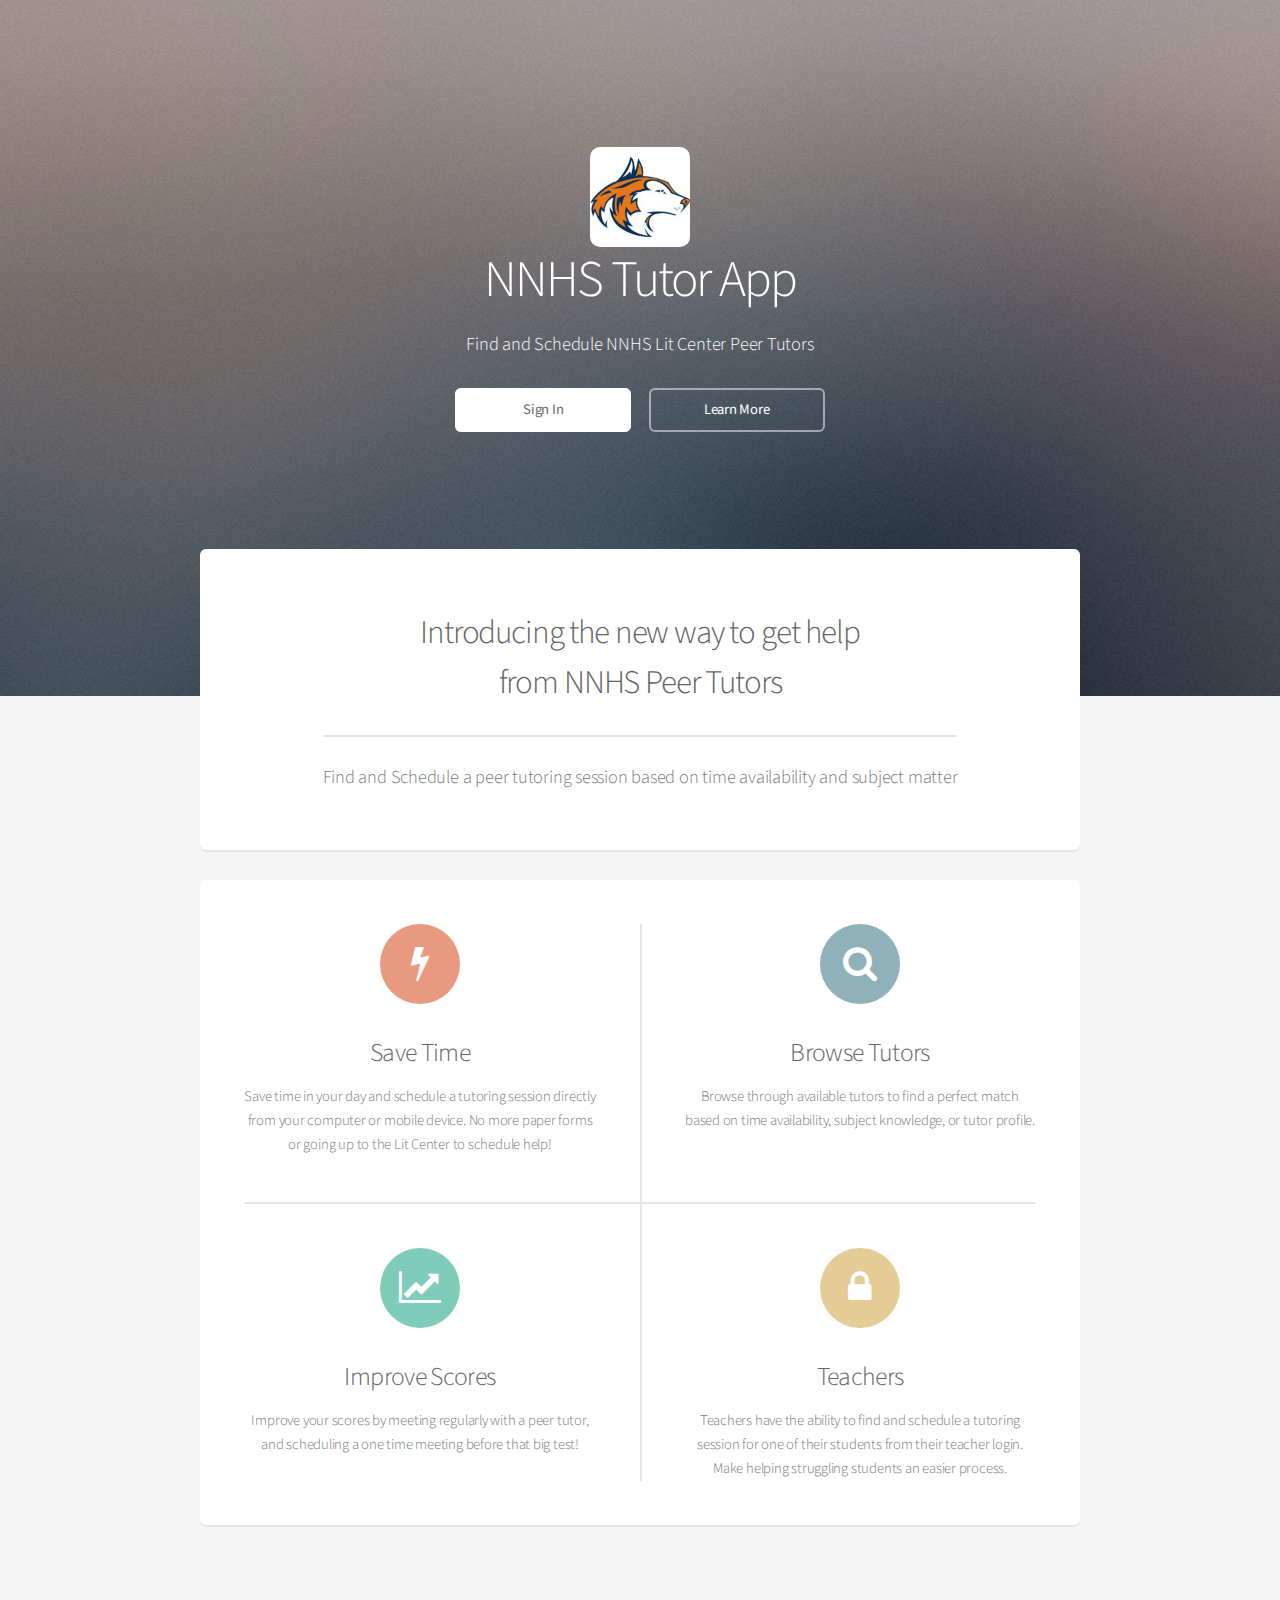
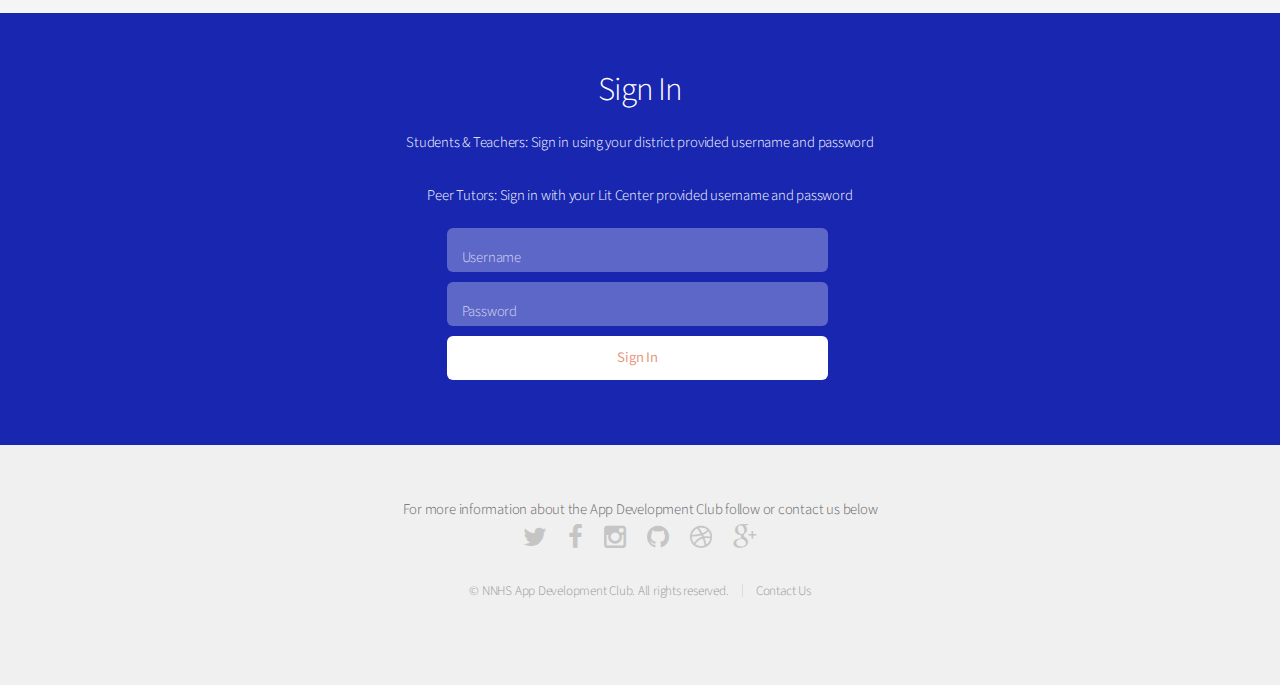
<file: App/index.html>
<!DOCTYPE HTML>
<html>
    <head>
    <title>NNHS Peer Tutor App</title>
    <meta http-equiv="content-type" content="text/html; charset=utf-8" />
    <meta name="NNHS Peer Tutor App for scheduling and maintaining Lit Center Peer Tutor appointments" content="" />
    <meta name="NNHS Peer Tutor Schedule Lit Center Help" content="" />
    <!--[if lte IE 8]><script src="css/ie/html5shiv.js"></script><![endif]-->
        <script src="js/jquery.min.js"></script>
        <script src="js/jquery.dropotron.min.js"></script>
        <script src="js/jquery.scrollgress.min.js"></script>
        <script src="js/skel.min.js"></script>
        <script src="js/skel-layers.min.js"></script>
        <script src="js/init.js"></script>
        <noscript>
            <link rel="stylesheet" href="css/skel.css" />
            <link rel="stylesheet" href="css/style.css" />
            <link rel="stylesheet" href="css/style-wide.css" />
        </noscript>
        <!--[if lte IE 8]><link rel="stylesheet" href="css/ie/v8.css" /><![endif]-->
    </head>
    <body class="landing">
        <!-- Header -->
        <!-- Generic Nav for possible future use
            <header id="header" class="alt">
                <h1><a href="index.html">NNHS Tutoring App</a> Created by App Development Club</h1>
                <nav id="nav">
                    <ul>
                        <li><a href="index.html">Home</a></li>
                        <li>
                            <a href="" class="icon fa-angle-down">Layouts</a>
                            <ul>
                                <li><a href="generic.html">Generic</a></li>
                                <li><a href="contact.html">Contact</a></li>
                                <li><a href="elements.html">Elements</a></li>
                                <li>
                                    <a href="">Submenu</a>
                                    <ul>
                                        <li><a href="#">Option One</a></li>
                                        <li><a href="#">Option Two</a></li>
                                        <li><a href="#">Option Three</a></li>
                                        <li><a href="#">Option Four</a></li>
                                    </ul>
                                </li>
                            </ul>
                        </li>
                        <li><a href="#" class="button">Sign Up</a></li>
                    </ul>
                </nav>

            </header>
            -->
        <!-- Banner -->
            <section id="banner">
                <img src="images/logo.jpg" style="width:100px ; border-radius:10px">
                <h2>NNHS Tutor App</h2>
                <p>Find and Schedule NNHS Lit Center Peer Tutors</p>
                <ul class="actions">
                    <li><a href="#cta" class="button special">Sign In</a></li>
                    <li><a href="#main" class="button">Learn More</a></li>
                </ul>
            </section>

        <!-- Main -->
            <section id="main" class="container">

                <section class="box special">
                    <header class="major">
                        <h2>Introducing the new way to get help
                        <br />
                        from NNHS Peer Tutors</h2>
                        <p>Find and Schedule a peer tutoring session based on time availability and subject matter</p>
                    </header>
                    <!-- Possible image placement for breakup of content
                    <span class="image featured"><img src="images/pic01.jpg" alt="" /></span>
                    -->
                </section>

                <section class="box special features">
                    <div class="features-row">
                        <section>
                            <span class="icon major fa-bolt accent2"></span>
                            <h3>Save Time</h3>
                            <p>Save time in your day and schedule a tutoring session directly from your computer or mobile device. No more paper forms or going up to the Lit Center to schedule help!</p>
                        </section>
                        <section>
                            <span class="icon major fa-search accent4"></span>
                            <h3>Browse Tutors</h3>
                            <p>Browse through available tutors to find a perfect match based on time availability, subject knowledge, or tutor profile. </p>

                        </section>
                    </div>
                    <div class="features-row">
                        <section>
                            <span class="icon major fa-line-chart accent3"></span>
                            <h3>Improve Scores</h3>
                            <p>Improve your scores by meeting regularly with a peer tutor, and scheduling a one time meeting before that big test!</p>
                        </section>
                        <section>
                            <span class="icon major fa-lock accent5"></span>
                            <h3>Teachers</h3>
                            <p>Teachers have the ability to find and schedule a tutoring session for one of their students from their teacher login. Make helping struggling students an easier process.</p>
                        </section>
                    </div>
                </section>


            </section>

        <!-- CTA -->
            <section id="cta">

                <h2>Sign In</h2>
                <p>Students & Teachers: Sign in using your district provided username and password</p>
                <p>Peer Tutors: Sign in with your Lit Center provided username and password</p>

                <form id="Signin">
                    <div class="row uniform 50%">

                            <input type="text" name="username" id="username" placeholder="Username" value="" style="margin:5px"/>

                            <input type="password" name="password" id="password" placeholder="Password" value="" style="margin:5px" />

                            <input type="submit" value="Sign In" id="submit" class="fit" style="margin:5px ; padding:0px"/>

                    </div>
                </form>

            </section>

        <!-- Footer -->
            <footer id="footer">
                <h1>For more information about the App Development Club follow or contact us below</h1>
                <ul class="icons">
                    <li><a href="#" class="icon fa-twitter"><span class="label">Twitter</span></a></li>
                    <li><a href="#" class="icon fa-facebook"><span class="label">Facebook</span></a></li>
                    <li><a href="#" class="icon fa-instagram"><span class="label">Instagram</span></a></li>
                    <li><a href="#" class="icon fa-github"><span class="label">Github</span></a></li>
                    <li><a href="#" class="icon fa-dribbble"><span class="label">Dribbble</span></a></li>
                    <li><a href="#" class="icon fa-google-plus"><span class="label">Google+</span></a></li>
                </ul>
                <ul class="copyright">
                    <li>&copy; NNHS App Development Club. All rights reserved.</li><li>Contact Us</li>
                </ul>
            </footer>

    </body>
</html>
</file>
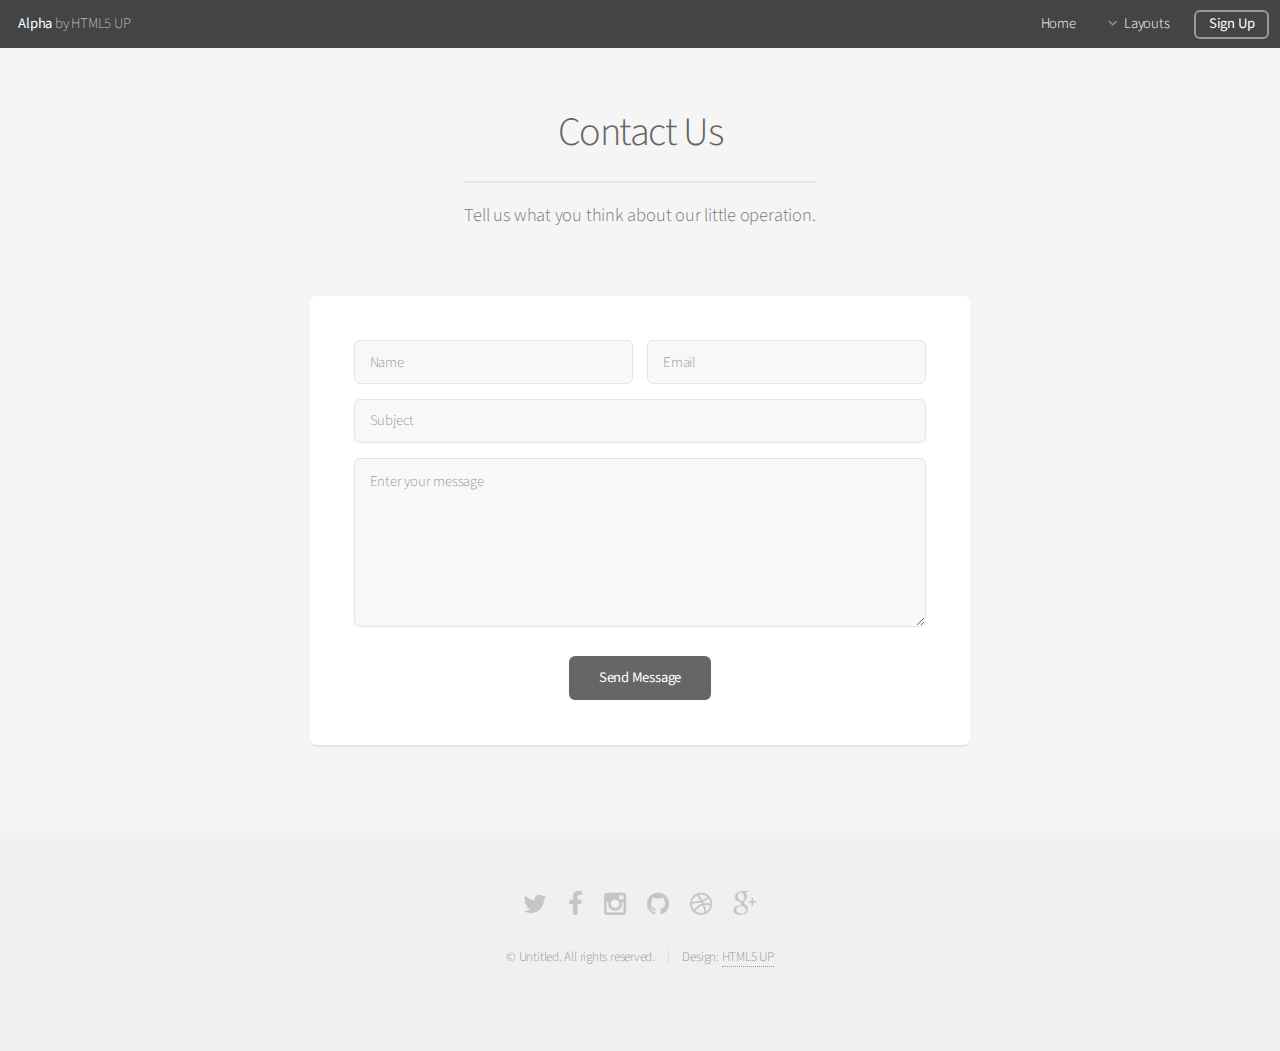
<file: App/contact.html>
<!DOCTYPE HTML>
<!--
	Alpha by HTML5 UP
	html5up.net | @n33co
	Free for personal and commercial use under the CCA 3.0 license (html5up.net/license)
-->
<html>
	<head>
		<title>Contact - Alpha by HTML5 UP</title>
		<meta http-equiv="content-type" content="text/html; charset=utf-8" />
		<meta name="description" content="" />
		<meta name="keywords" content="" />
		<!--[if lte IE 8]><script src="css/ie/html5shiv.js"></script><![endif]-->
		<script src="js/jquery.min.js"></script>
		<script src="js/jquery.dropotron.min.js"></script>
		<script src="js/jquery.scrollgress.min.js"></script>
		<script src="js/skel.min.js"></script>
		<script src="js/skel-layers.min.js"></script>
		<script src="js/init.js"></script>
		<noscript>
			<link rel="stylesheet" href="css/skel.css" />
			<link rel="stylesheet" href="css/style.css" />
			<link rel="stylesheet" href="css/style-wide.css" />
		</noscript>
		<!--[if lte IE 8]><link rel="stylesheet" href="css/ie/v8.css" /><![endif]-->
	</head>
	<body>

		<!-- Header -->
			<header id="header" class="skel-layers-fixed">
				<h1><a href="index.html">Alpha</a> by HTML5 UP</h1>
				<nav id="nav">
					<ul>
						<li><a href="index.html">Home</a></li>
						<li>
							<a href="" class="icon fa-angle-down">Layouts</a>
							<ul>
								<li><a href="generic.html">Generic</a></li>
								<li><a href="contact.html">Contact</a></li>
								<li><a href="elements.html">Elements</a></li>
								<li>
									<a href="">Submenu</a>
									<ul>
										<li><a href="#">Option One</a></li>
										<li><a href="#">Option Two</a></li>
										<li><a href="#">Option Three</a></li>
										<li><a href="#">Option Four</a></li>
									</ul>
								</li>
							</ul>
						</li>
						<li><a href="#" class="button">Sign Up</a></li>
					</ul>
				</nav>
			</header>

		<!-- Main -->
			<section id="main" class="container 75%">
				<header>
					<h2>Contact Us</h2>
					<p>Tell us what you think about our little operation.</p>
				</header>
				<div class="box">
					<form method="post" action="#">
						<div class="row uniform 50%">
							<div class="6u 12u(3)">
								<input type="text" name="name" id="name" value="" placeholder="Name" />
							</div>
							<div class="6u 12u(3)">
								<input type="email" name="email" id="email" value="" placeholder="Email" />
							</div>
						</div>
						<div class="row uniform 50%">
							<div class="12u">
								<input type="text" name="subject" id="subject" value="" placeholder="Subject" />
							</div>
						</div>
						<div class="row uniform 50%">
							<div class="12u">
								<textarea name="message" id="message" placeholder="Enter your message" rows="6"></textarea>
							</div>
						</div>
						<div class="row uniform">
							<div class="12u">
								<ul class="actions align-center">
									<li><input type="submit" value="Send Message" /></li>
								</ul>
							</div>
						</div>
					</form>
				</div>
			</section>
			
		<!-- Footer -->
			<footer id="footer">
				<ul class="icons">
					<li><a href="#" class="icon fa-twitter"><span class="label">Twitter</span></a></li>
					<li><a href="#" class="icon fa-facebook"><span class="label">Facebook</span></a></li>
					<li><a href="#" class="icon fa-instagram"><span class="label">Instagram</span></a></li>
					<li><a href="#" class="icon fa-github"><span class="label">Github</span></a></li>
					<li><a href="#" class="icon fa-dribbble"><span class="label">Dribbble</span></a></li>
					<li><a href="#" class="icon fa-google-plus"><span class="label">Google+</span></a></li>
				</ul>
				<ul class="copyright">
					<li>&copy; Untitled. All rights reserved.</li><li>Design: <a href="http://html5up.net">HTML5 UP</a></li>
				</ul>
			</footer>

	</body>
</html>
</file>
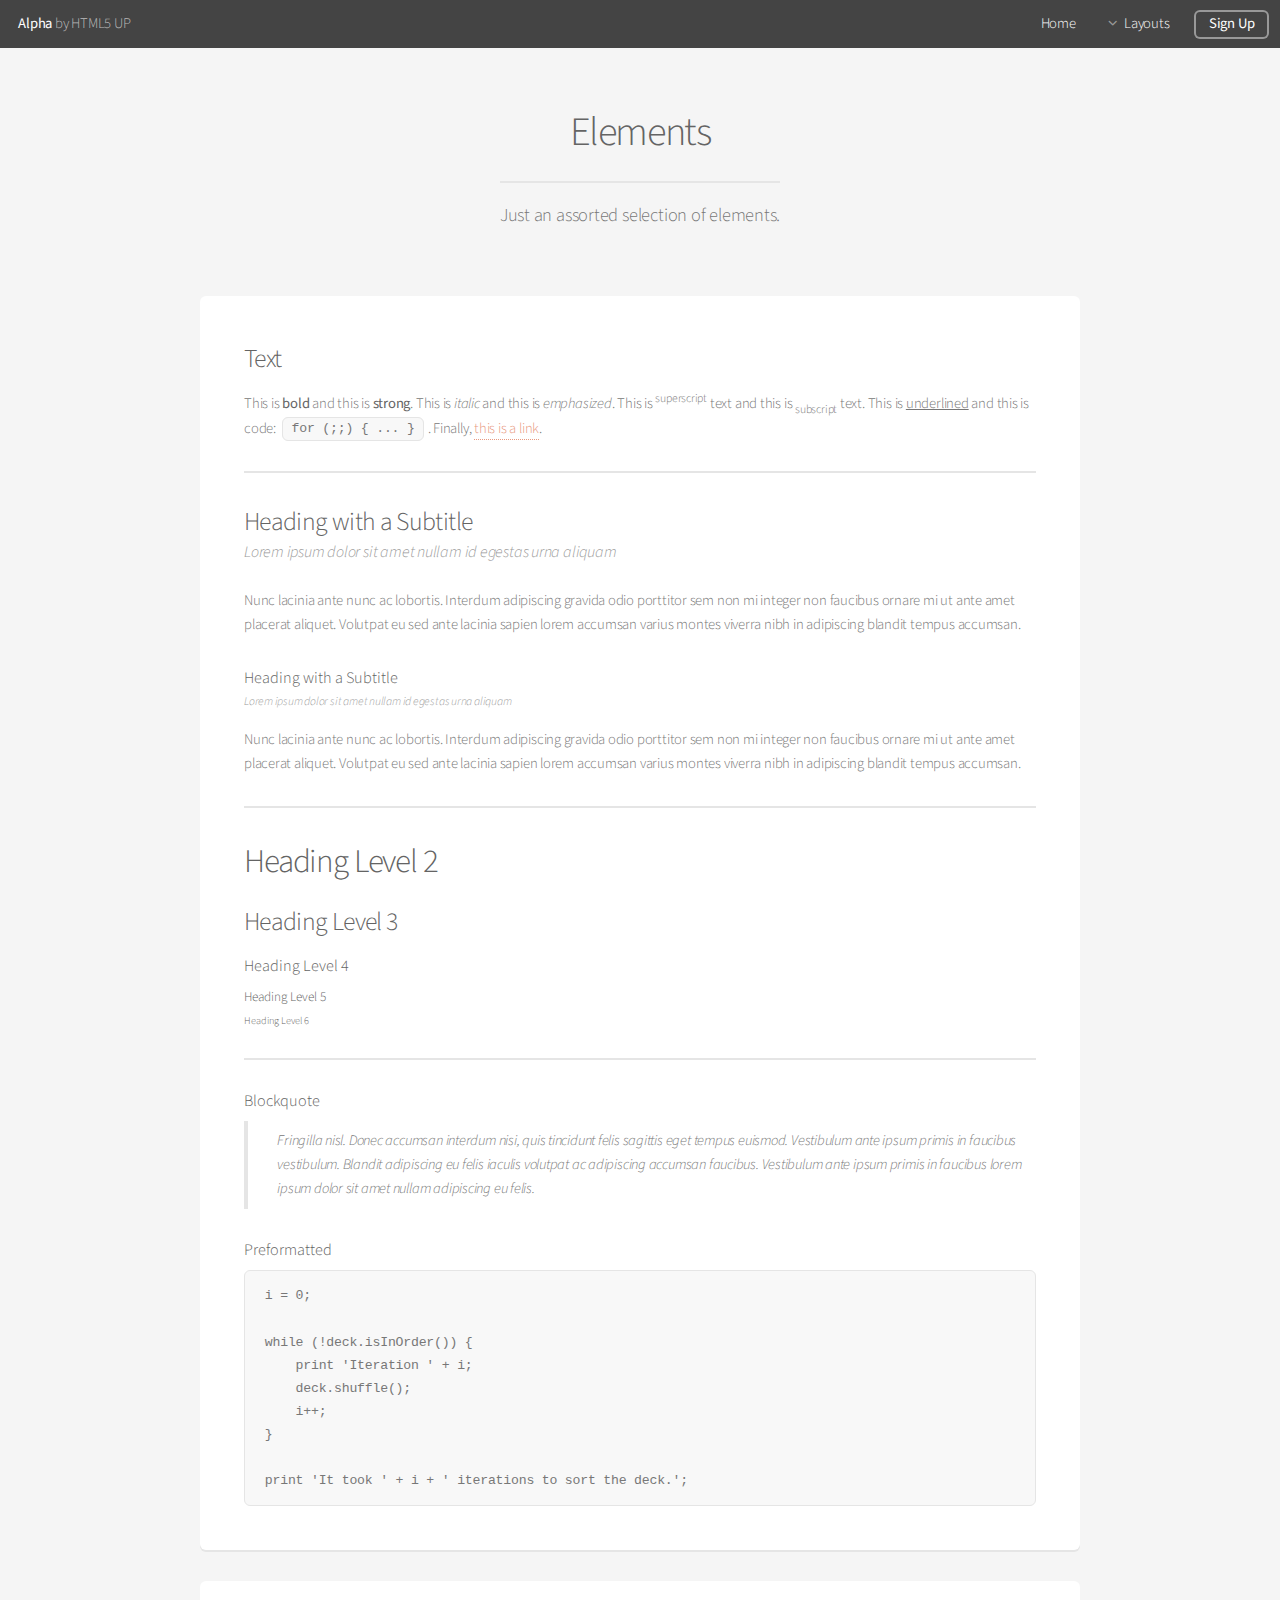
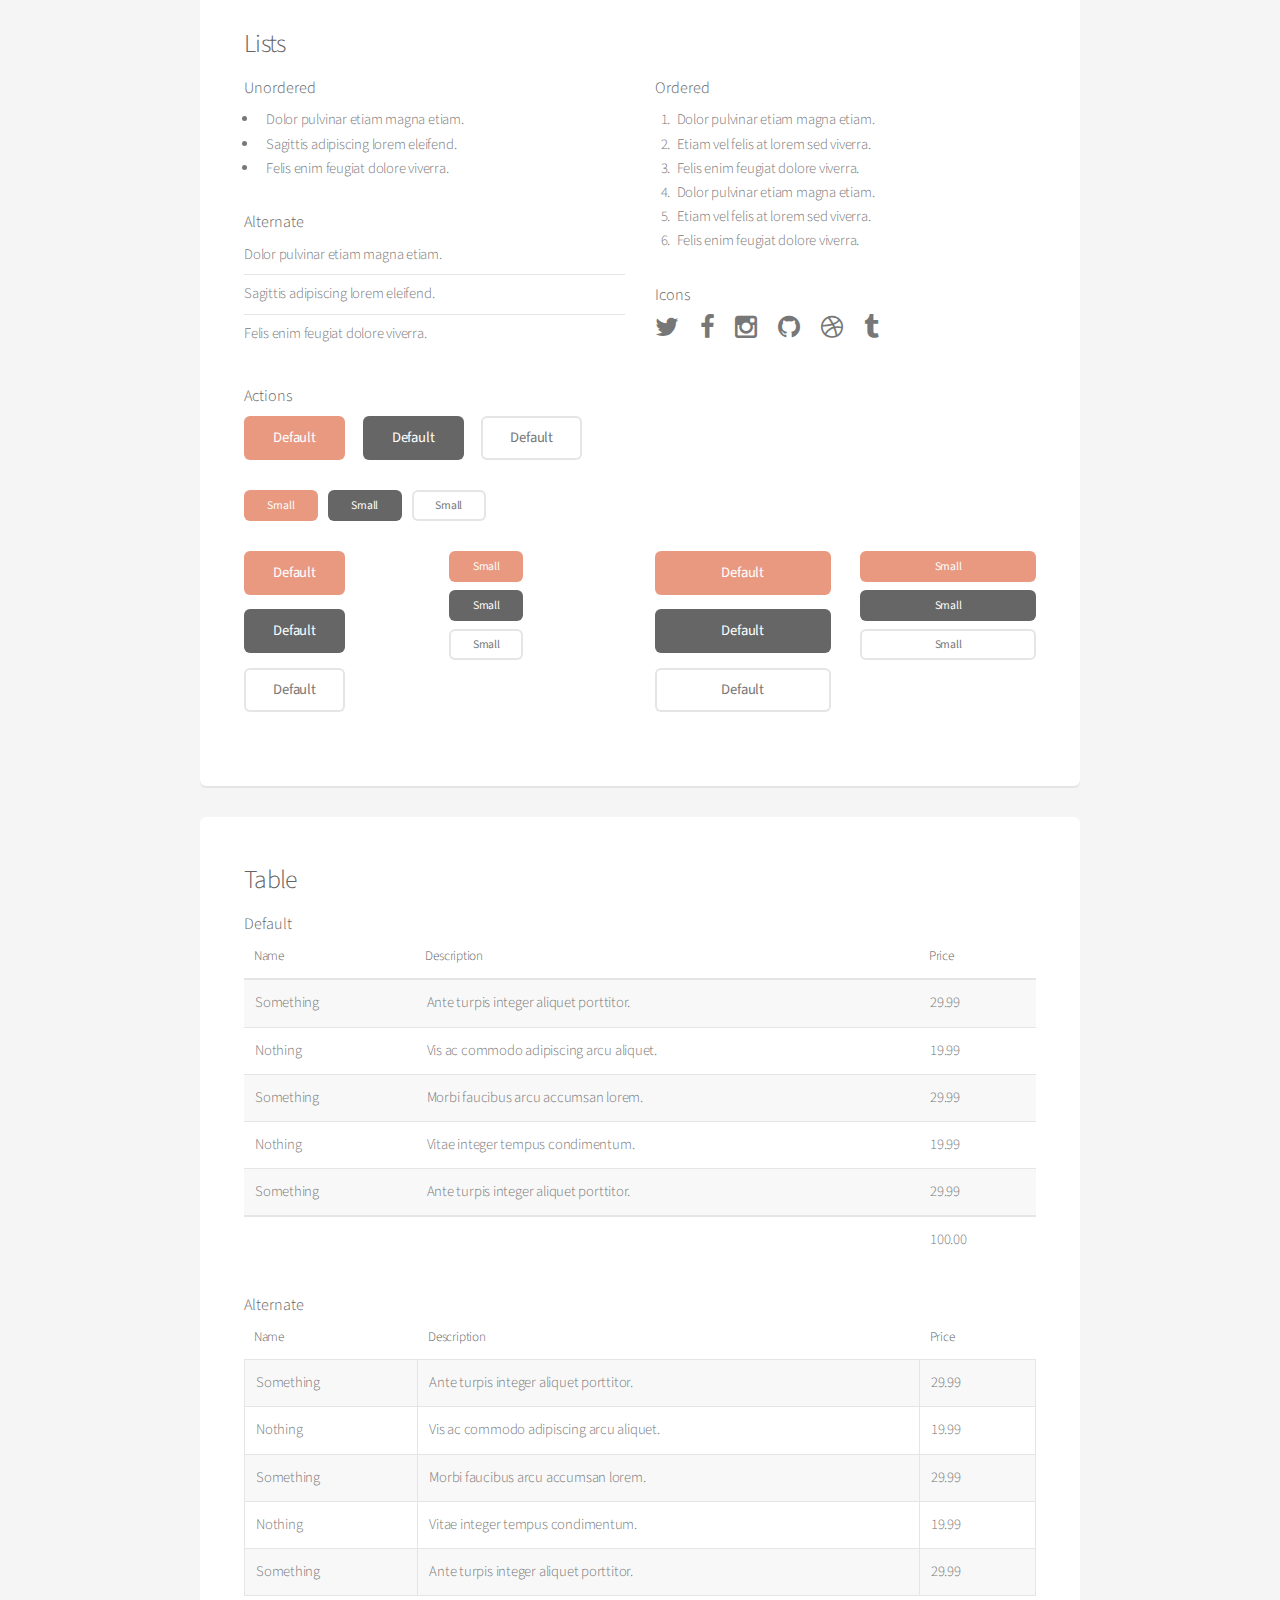
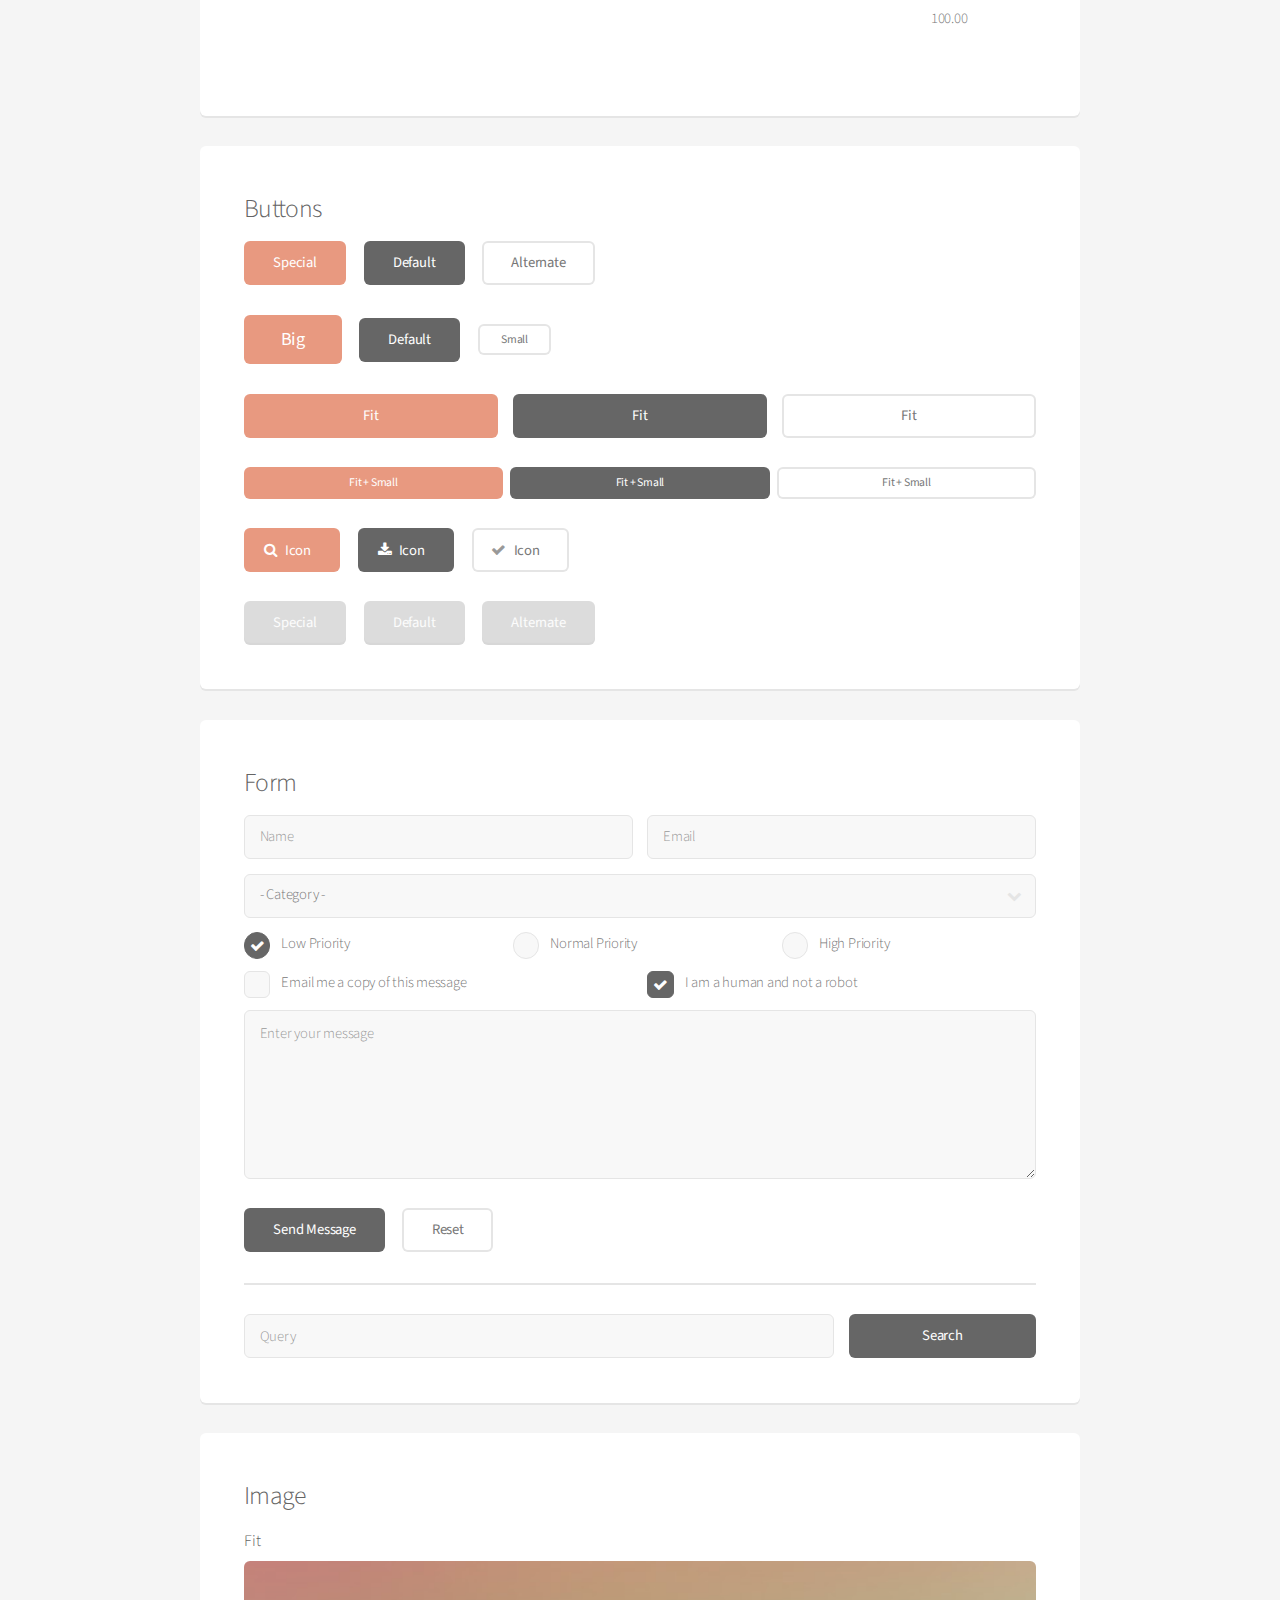
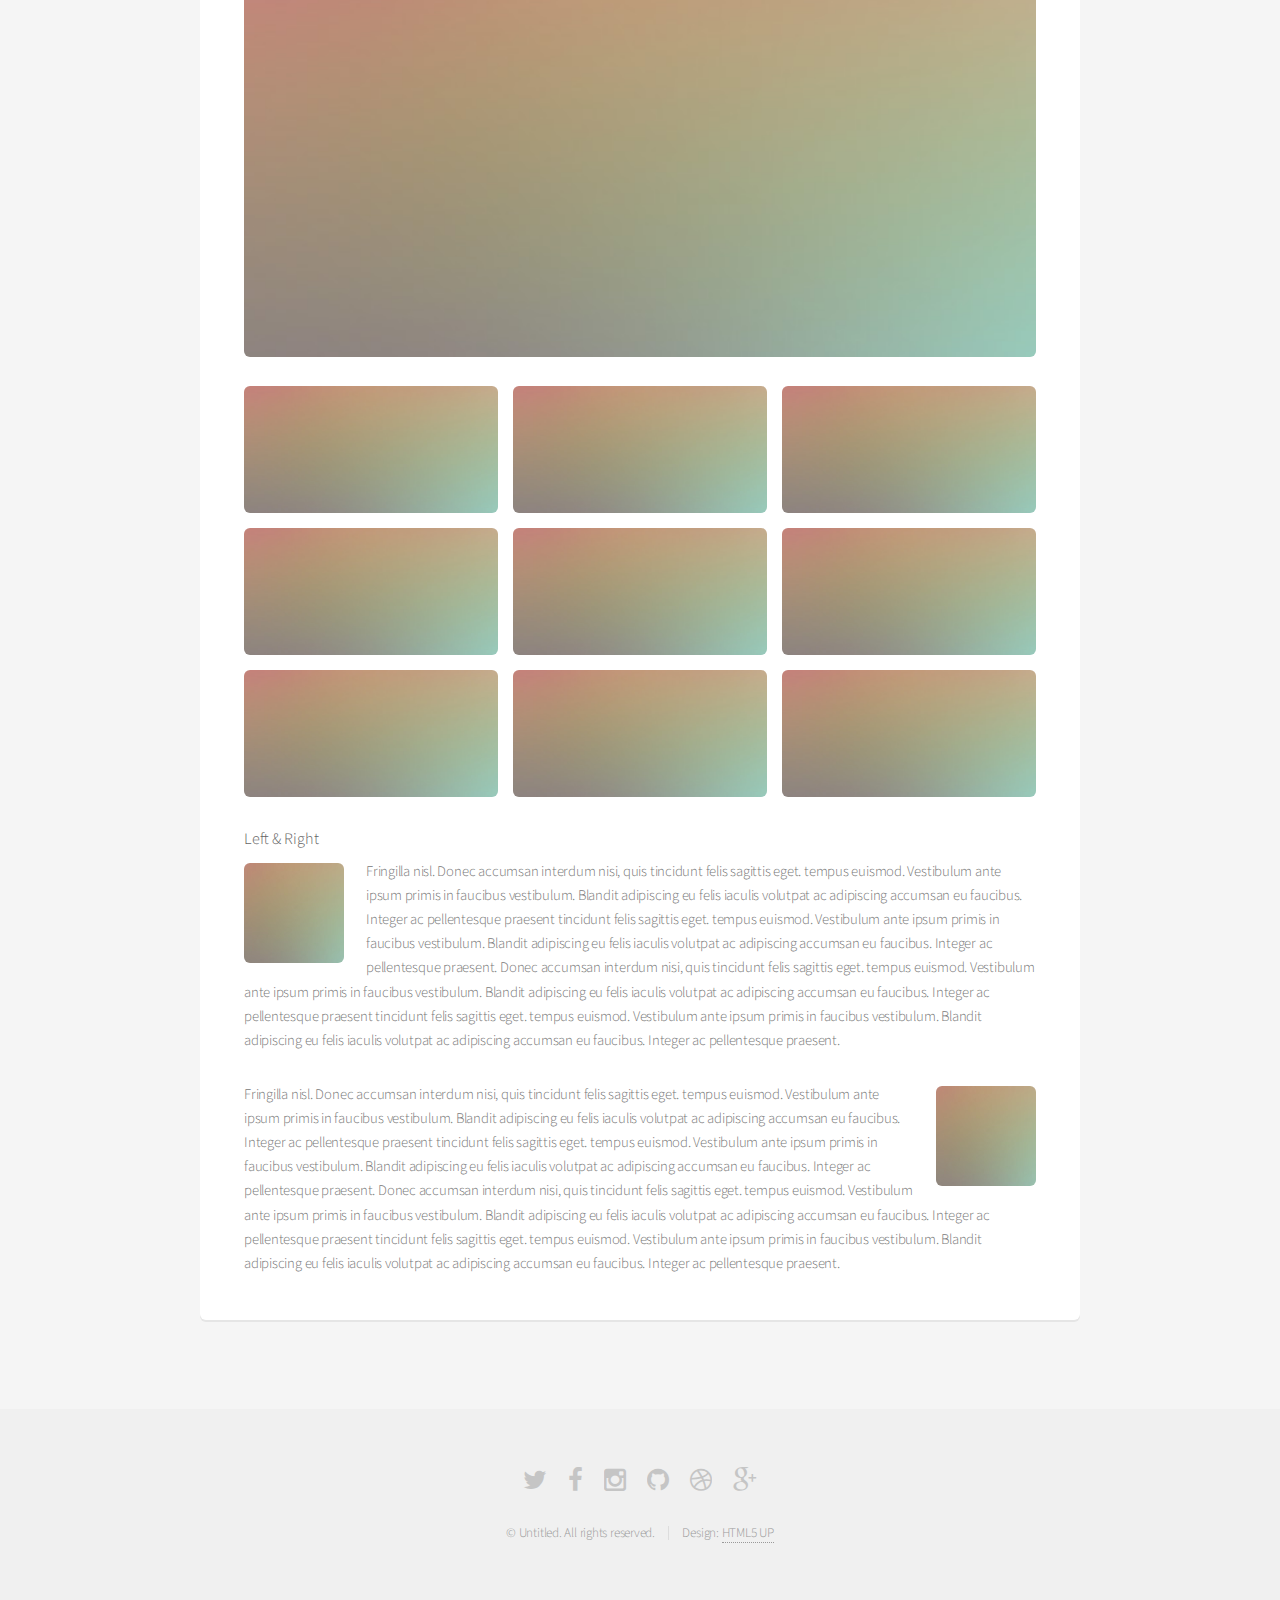
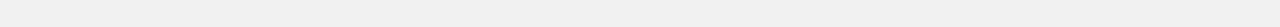
<file: App/elements.html>
<!DOCTYPE HTML>
<!--
	Alpha by HTML5 UP
	html5up.net | @n33co
	Free for personal and commercial use under the CCA 3.0 license (html5up.net/license)
-->
<html>
	<head>
		<title>Elements - Alpha by HTML5 UP</title>
		<meta http-equiv="content-type" content="text/html; charset=utf-8" />
		<meta name="description" content="" />
		<meta name="keywords" content="" />
		<!--[if lte IE 8]><script src="css/ie/html5shiv.js"></script><![endif]-->
		<script src="js/jquery.min.js"></script>
		<script src="js/jquery.dropotron.min.js"></script>
		<script src="js/jquery.scrollgress.min.js"></script>
		<script src="js/skel.min.js"></script>
		<script src="js/skel-layers.min.js"></script>
		<script src="js/init.js"></script>
		<noscript>
			<link rel="stylesheet" href="css/skel.css" />
			<link rel="stylesheet" href="css/style.css" />
			<link rel="stylesheet" href="css/style-wide.css" />
		</noscript>
		<!--[if lte IE 8]><link rel="stylesheet" href="css/ie/v8.css" /><![endif]-->
	</head>
	<body>

		<!-- Header -->
			<header id="header" class="skel-layers-fixed">
				<h1><a href="index.html">Alpha</a> by HTML5 UP</h1>
				<nav id="nav">
					<ul>
						<li><a href="index.html">Home</a></li>
						<li>
							<a href="" class="icon fa-angle-down">Layouts</a>
							<ul>
								<li><a href="generic.html">Generic</a></li>
								<li><a href="contact.html">Contact</a></li>
								<li><a href="elements.html">Elements</a></li>
								<li>
									<a href="">Submenu</a>
									<ul>
										<li><a href="#">Option One</a></li>
										<li><a href="#">Option Two</a></li>
										<li><a href="#">Option Three</a></li>
										<li><a href="#">Option Four</a></li>
									</ul>
								</li>
							</ul>
						</li>
						<li><a href="#" class="button">Sign Up</a></li>
					</ul>
				</nav>
			</header>

		<!-- Main -->
			<section id="main" class="container">
				<header>
					<h2>Elements</h2>
					<p>Just an assorted selection of elements.</p>
				</header>
				<div class="row">
					<div class="12u">

						<!-- Text -->
							<section class="box">
								<h3>Text</h3>
								<p>This is <b>bold</b> and this is <strong>strong</strong>. This is <i>italic</i> and this is <em>emphasized</em>.
								This is <sup>superscript</sup> text and this is <sub>subscript</sub> text.
								This is <u>underlined</u> and this is code: <code>for (;;) { ... }</code>. Finally, <a href="#">this is a link</a>.</p>

								<hr />
								
								<header>
									<h3>Heading with a Subtitle</h3>
									<p>Lorem ipsum dolor sit amet nullam id egestas urna aliquam</p>
								</header>
								<p>Nunc lacinia ante nunc ac lobortis. Interdum adipiscing gravida odio porttitor sem non mi integer non faucibus ornare mi ut ante amet placerat aliquet. Volutpat eu sed ante lacinia sapien lorem accumsan varius montes viverra nibh in adipiscing blandit tempus accumsan.</p>
								<header>
									<h4>Heading with a Subtitle</h4>
									<p>Lorem ipsum dolor sit amet nullam id egestas urna aliquam</p>
								</header>
								<p>Nunc lacinia ante nunc ac lobortis. Interdum adipiscing gravida odio porttitor sem non mi integer non faucibus ornare mi ut ante amet placerat aliquet. Volutpat eu sed ante lacinia sapien lorem accumsan varius montes viverra nibh in adipiscing blandit tempus accumsan.</p>

								<hr />
								
								<h2>Heading Level 2</h2>
								<h3>Heading Level 3</h3>
								<h4>Heading Level 4</h4>
								<h5>Heading Level 5</h5>
								<h6>Heading Level 6</h6>

								<hr />

								<h4>Blockquote</h4>
								<blockquote>Fringilla nisl. Donec accumsan interdum nisi, quis tincidunt felis sagittis eget tempus euismod. Vestibulum ante ipsum primis in faucibus vestibulum. Blandit adipiscing eu felis iaculis volutpat ac adipiscing accumsan faucibus. Vestibulum ante ipsum primis in faucibus lorem ipsum dolor sit amet nullam adipiscing eu felis.</blockquote>

								<h4>Preformatted</h4>
								<pre>i = 0;

while (!deck.isInOrder()) {
    print 'Iteration ' + i;
    deck.shuffle();
    i++;
}

print 'It took ' + i + ' iterations to sort the deck.';
</pre>
							</section>

					</div>
				</div>
				<div class="row">
					<div class="12u">
						
						<!-- Lists -->
							<section class="box">
								<h3>Lists</h3>
								<div class="row">
									<div class="6u 12u(3)">

										<h4>Unordered</h4>
										<ul>
											<li>Dolor pulvinar etiam magna etiam.</li>
											<li>Sagittis adipiscing lorem eleifend.</li>
											<li>Felis enim feugiat dolore viverra.</li>
										</ul>

										<h4>Alternate</h4>
										<ul class="alt">
											<li>Dolor pulvinar etiam magna etiam.</li>
											<li>Sagittis adipiscing lorem eleifend.</li>
											<li>Felis enim feugiat dolore viverra.</li>
										</ul>
										
									</div>
									<div class="6u 12u(3)">
										
										<h4>Ordered</h4>
										<ol>
											<li>Dolor pulvinar etiam magna etiam.</li>
											<li>Etiam vel felis at lorem sed viverra.</li>
											<li>Felis enim feugiat dolore viverra.</li>
											<li>Dolor pulvinar etiam magna etiam.</li>
											<li>Etiam vel felis at lorem sed viverra.</li>
											<li>Felis enim feugiat dolore viverra.</li>
										</ol>

										<h4>Icons</h4>
										<ul class="icons">
											<li><a href="#" class="icon fa-twitter"><span class="label">Twitter</span></a></li>
											<li><a href="#" class="icon fa-facebook"><span class="label">Facebook</span></a></li>
											<li><a href="#" class="icon fa-instagram"><span class="label">Instagram</span></a></li>
											<li><a href="#" class="icon fa-github"><span class="label">Github</span></a></li>
											<li><a href="#" class="icon fa-dribbble"><span class="label">Dribbble</span></a></li>
											<li><a href="#" class="icon fa-tumblr"><span class="label">Tumblr</span></a></li>
										</ul>

									</div>
								</div>

								<h4>Actions</h4>
								<ul class="actions">
									<li><a href="#" class="button special">Default</a></li>
									<li><a href="#" class="button">Default</a></li>
									<li><a href="#" class="button alt">Default</a></li>
								</ul>
								<ul class="actions small">
									<li><a href="#" class="button special small">Small</a></li>
									<li><a href="#" class="button small">Small</a></li>
									<li><a href="#" class="button alt small">Small</a></li>
								</ul>
								<div class="row">
									<div class="3u 6u(2) 12u$(3)">
										<ul class="actions vertical">
											<li><a href="#" class="button special">Default</a></li>
											<li><a href="#" class="button">Default</a></li>
											<li><a href="#" class="button alt">Default</a></li>
										</ul>
									</div>
									<div class="3u 6u$(2) 12u$(3)">
										<ul class="actions vertical small">
											<li><a href="#" class="button special small">Small</a></li>
											<li><a href="#" class="button small">Small</a></li>
											<li><a href="#" class="button alt small">Small</a></li>
										</ul>
									</div>
									<div class="3u 6u(2) 12u$(3)">
										<ul class="actions vertical">
											<li><a href="#" class="button special fit">Default</a></li>
											<li><a href="#" class="button fit">Default</a></li>
											<li><a href="#" class="button alt fit">Default</a></li>
										</ul>
									</div>
									<div class="3u 6u$(2) 12u$(3)">
										<ul class="actions vertical small">
											<li><a href="#" class="button special small fit">Small</a></li>
											<li><a href="#" class="button small fit">Small</a></li>
											<li><a href="#" class="button alt small fit">Small</a></li>
										</ul>
									</div>
								</div>
							</section>

					</div>
				</div>
				<div class="row">
					<div class="12u">

						<!-- Table -->
							<section class="box">
								<h3>Table</h3>
								
								<h4>Default</h4>
								<div class="table-wrapper">
									<table>
										<thead>
											<tr>
												<th>Name</th>
												<th>Description</th>
												<th>Price</th>
											</tr>
										</thead>
										<tbody>
											<tr>
												<td>Something</td>
												<td>Ante turpis integer aliquet porttitor.</td>
												<td>29.99</td>
											</tr>
											<tr>
												<td>Nothing</td>
												<td>Vis ac commodo adipiscing arcu aliquet.</td>
												<td>19.99</td>
											</tr>
											<tr>
												<td>Something</td>
												<td> Morbi faucibus arcu accumsan lorem.</td>
												<td>29.99</td>
											</tr>
											<tr>
												<td>Nothing</td>
												<td>Vitae integer tempus condimentum.</td>
												<td>19.99</td>
											</tr>
											<tr>
												<td>Something</td>
												<td>Ante turpis integer aliquet porttitor.</td>
												<td>29.99</td>
											</tr>
										</tbody>
										<tfoot>
											<tr>
												<td colspan="2"></td>
												<td>100.00</td>
											</tr>
										</tfoot>
									</table>
								</div>
								
								<h4>Alternate</h4>
								<div class="table-wrapper">
									<table class="alt">
										<thead>
											<tr>
												<th>Name</th>
												<th>Description</th>
												<th>Price</th>
											</tr>
										</thead>
										<tbody>
											<tr>
												<td>Something</td>
												<td>Ante turpis integer aliquet porttitor.</td>
												<td>29.99</td>
											</tr>
											<tr>
												<td>Nothing</td>
												<td>Vis ac commodo adipiscing arcu aliquet.</td>
												<td>19.99</td>
											</tr>
											<tr>
												<td>Something</td>
												<td> Morbi faucibus arcu accumsan lorem.</td>
												<td>29.99</td>
											</tr>
											<tr>
												<td>Nothing</td>
												<td>Vitae integer tempus condimentum.</td>
												<td>19.99</td>
											</tr>
											<tr>
												<td>Something</td>
												<td>Ante turpis integer aliquet porttitor.</td>
												<td>29.99</td>
											</tr>
										</tbody>
										<tfoot>
											<tr>
												<td colspan="2"></td>
												<td>100.00</td>
											</tr>
										</tfoot>
									</table>
								</div>
							</section>

					</div>
				</div>
				<div class="row">
					<div class="12u">

						<!-- Buttons -->
							<section class="box">
								<h3>Buttons</h3>
								<ul class="actions">
									<li><a href="#" class="button special">Special</a></li>
									<li><a href="#" class="button">Default</a></li>
									<li><a href="#" class="button alt">Alternate</a></li>
								</ul>
								<ul class="actions">
									<li><a href="#" class="button special big">Big</a></li>
									<li><a href="#" class="button">Default</a></li>
									<li><a href="#" class="button alt small">Small</a></li>
								</ul>
								<ul class="actions fit">
									<li><a href="#" class="button special fit">Fit</a></li>
									<li><a href="#" class="button fit">Fit</a></li>
									<li><a href="#" class="button alt fit">Fit</a></li>
								</ul>
								<ul class="actions fit small">
									<li><a href="#" class="button special fit small">Fit + Small</a></li>
									<li><a href="#" class="button fit small">Fit + Small</a></li>
									<li><a href="#" class="button alt fit small">Fit + Small</a></li>
								</ul>
								<ul class="actions">
									<li><a href="#" class="button special icon fa-search">Icon</a></li>
									<li><a href="#" class="button icon fa-download">Icon</a></li>
									<li><a href="#" class="button alt icon fa-check">Icon</a></li>
								</ul>
								<ul class="actions">
									<li><span class="button special disabled">Special</span></li>
									<li><span class="button disabled">Default</span></li>
									<li><span class="button alt disabled">Alternate</span></li>
								</ul>
							</section>

					</div>
				</div>
				<div class="row">
					<div class="12u">
						
						<!-- Form -->
							<section class="box">
								<h3>Form</h3>
								<form method="post" action="#">
									<div class="row uniform 50%">
										<div class="6u 12u(3)">
											<input type="text" name="name" id="name" value="" placeholder="Name" />
										</div>
										<div class="6u 12u(3)">
											<input type="email" name="email" id="email" value="" placeholder="Email" />
										</div>
									</div>
									<div class="row uniform 50%">
										<div class="12u">
											<div class="select-wrapper">
												<select name="category" id="category">
													<option value="">- Category -</option>
													<option value="1">Manufacturing</option>
													<option value="1">Shipping</option>
													<option value="1">Administration</option>
													<option value="1">Human Resources</option>
												</select>
											</div>
										</div>
									</div>
									<div class="row uniform 50%">
										<div class="4u 12u(2)">
											<input type="radio" id="priority-low" name="priority" checked>
											<label for="priority-low">Low Priority</label>
										</div>
										<div class="4u 12u(2)">
											<input type="radio" id="priority-normal" name="priority">
											<label for="priority-normal">Normal Priority</label>
										</div>
										<div class="4u 12u(2)">
											<input type="radio" id="priority-high" name="priority">
											<label for="priority-high">High Priority</label>
										</div>
									</div>
									<div class="row uniform 50%">
										<div class="6u 12u(2)">
											<input type="checkbox" id="copy" name="copy">
											<label for="copy">Email me a copy of this message</label>
										</div>
										<div class="6u 12u(2)">
											<input type="checkbox" id="human" name="human" checked>
											<label for="human">I am a human and not a robot</label>
										</div>
									</div>
									<div class="row uniform 50%">
										<div class="12u">
											<textarea name="message" id="message" placeholder="Enter your message" rows="6"></textarea>
										</div>
									</div>
									<div class="row uniform">
										<div class="12u">
											<ul class="actions">
												<li><input type="submit" value="Send Message" /></li>
												<li><input type="reset" value="Reset" class="alt" /></li>
											</ul>
										</div>
									</div>
								</form>
							
								<hr />
								
								<form method="post" action="#">
									<div class="row uniform 50%">
										<div class="9u 12u(3)">
											<input type="text" name="query" id="query" value="" placeholder="Query" />
										</div>
										<div class="3u 12u(3)">
											<input type="submit" value="Search" class="fit" />
										</div>
									</div>
								</form>
							</section>

					</div>
				</div>
				<div class="row">
					<div class="12u">
						
						<!-- Image -->
							<section class="box">
								<h3>Image</h3>
								<h4>Fit</h4>
								<span class="image fit"><img src="images/pic04.jpg" alt="" /></span>
								<div class="box alt">
									<div class="row no-collapse 50% uniform">
										<div class="4u"><span class="image fit"><img src="images/pic04.jpg" alt="" /></span></div>
										<div class="4u"><span class="image fit"><img src="images/pic04.jpg" alt="" /></span></div>
										<div class="4u"><span class="image fit"><img src="images/pic04.jpg" alt="" /></span></div>
									</div>
									<div class="row no-collapse 50% uniform">
										<div class="4u"><span class="image fit"><img src="images/pic04.jpg" alt="" /></span></div>
										<div class="4u"><span class="image fit"><img src="images/pic04.jpg" alt="" /></span></div>
										<div class="4u"><span class="image fit"><img src="images/pic04.jpg" alt="" /></span></div>
									</div>
									<div class="row no-collapse 50% uniform">
										<div class="4u"><span class="image fit"><img src="images/pic04.jpg" alt="" /></span></div>
										<div class="4u"><span class="image fit"><img src="images/pic04.jpg" alt="" /></span></div>
										<div class="4u"><span class="image fit"><img src="images/pic04.jpg" alt="" /></span></div>
									</div>
								</div>

								<h4>Left &amp; Right</h4>
								<p><span class="image left"><img src="images/pic05.jpg" alt="" /></span>Fringilla nisl. Donec accumsan interdum nisi, quis tincidunt felis sagittis eget. tempus euismod. Vestibulum ante ipsum primis in faucibus vestibulum. Blandit adipiscing eu felis iaculis volutpat ac adipiscing accumsan eu faucibus. Integer ac pellentesque praesent tincidunt felis sagittis eget. tempus euismod. Vestibulum ante ipsum primis in faucibus vestibulum. Blandit adipiscing eu felis iaculis volutpat ac adipiscing accumsan eu faucibus. Integer ac pellentesque praesent. Donec accumsan interdum nisi, quis tincidunt felis sagittis eget. tempus euismod. Vestibulum ante ipsum primis in faucibus vestibulum. Blandit adipiscing eu felis iaculis volutpat ac adipiscing accumsan eu faucibus. Integer ac pellentesque praesent tincidunt felis sagittis eget. tempus euismod. Vestibulum ante ipsum primis in faucibus vestibulum. Blandit adipiscing eu felis iaculis volutpat ac adipiscing accumsan eu faucibus. Integer ac pellentesque praesent.</p>
								<p><span class="image right"><img src="images/pic05.jpg" alt="" /></span>Fringilla nisl. Donec accumsan interdum nisi, quis tincidunt felis sagittis eget. tempus euismod. Vestibulum ante ipsum primis in faucibus vestibulum. Blandit adipiscing eu felis iaculis volutpat ac adipiscing accumsan eu faucibus. Integer ac pellentesque praesent tincidunt felis sagittis eget. tempus euismod. Vestibulum ante ipsum primis in faucibus vestibulum. Blandit adipiscing eu felis iaculis volutpat ac adipiscing accumsan eu faucibus. Integer ac pellentesque praesent. Donec accumsan interdum nisi, quis tincidunt felis sagittis eget. tempus euismod. Vestibulum ante ipsum primis in faucibus vestibulum. Blandit adipiscing eu felis iaculis volutpat ac adipiscing accumsan eu faucibus. Integer ac pellentesque praesent tincidunt felis sagittis eget. tempus euismod. Vestibulum ante ipsum primis in faucibus vestibulum. Blandit adipiscing eu felis iaculis volutpat ac adipiscing accumsan eu faucibus. Integer ac pellentesque praesent.</p>
							</section>

					</div>
				</div>
			</section>
			
		<!-- Footer -->
			<footer id="footer">
				<ul class="icons">
					<li><a href="#" class="icon fa-twitter"><span class="label">Twitter</span></a></li>
					<li><a href="#" class="icon fa-facebook"><span class="label">Facebook</span></a></li>
					<li><a href="#" class="icon fa-instagram"><span class="label">Instagram</span></a></li>
					<li><a href="#" class="icon fa-github"><span class="label">Github</span></a></li>
					<li><a href="#" class="icon fa-dribbble"><span class="label">Dribbble</span></a></li>
					<li><a href="#" class="icon fa-google-plus"><span class="label">Google+</span></a></li>
				</ul>
				<ul class="copyright">
					<li>&copy; Untitled. All rights reserved.</li><li>Design: <a href="http://html5up.net">HTML5 UP</a></li>
				</ul>
			</footer>

	</body>
</html>
</file>
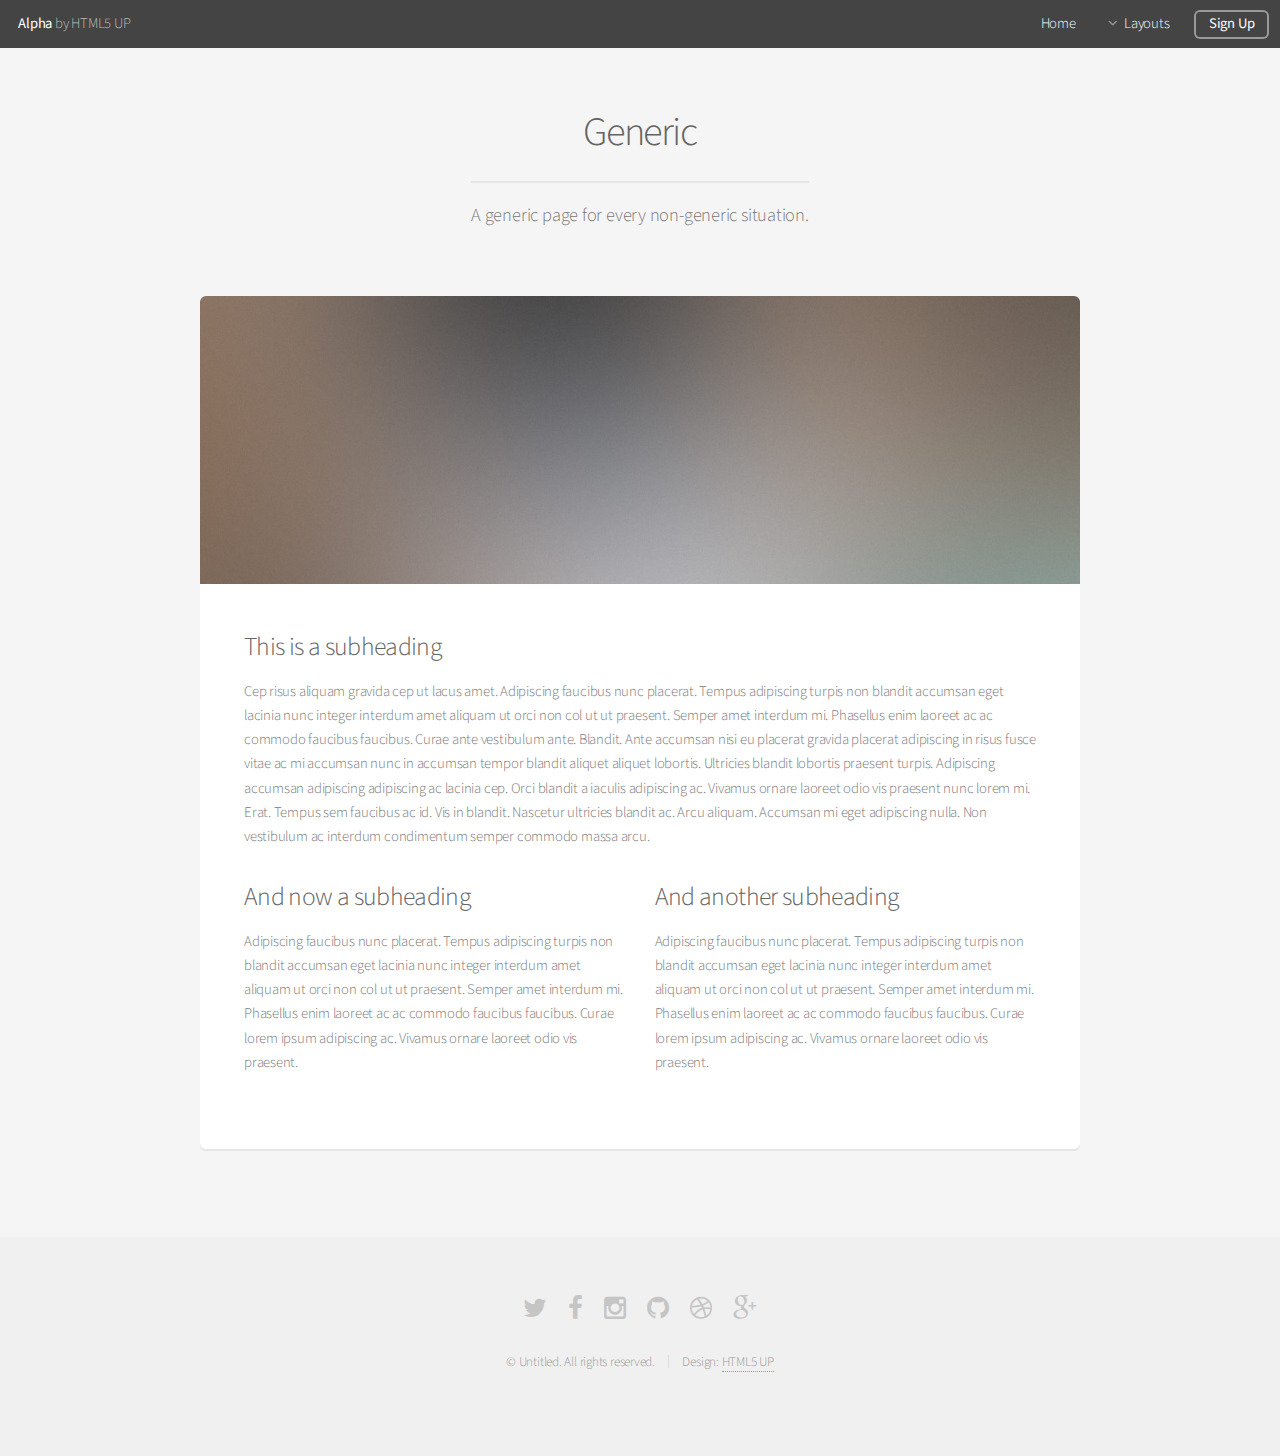
<file: App/generic.html>
<!DOCTYPE HTML>
<!--
	Alpha by HTML5 UP
	html5up.net | @n33co
	Free for personal and commercial use under the CCA 3.0 license (html5up.net/license)
-->
<html>
	<head>
		<title>Generic - Alpha by HTML5 UP</title>
		<meta http-equiv="content-type" content="text/html; charset=utf-8" />
		<meta name="description" content="" />
		<meta name="keywords" content="" />
		<!--[if lte IE 8]><script src="css/ie/html5shiv.js"></script><![endif]-->
		<script src="js/jquery.min.js"></script>
		<script src="js/jquery.dropotron.min.js"></script>
		<script src="js/jquery.scrollgress.min.js"></script>
		<script src="js/skel.min.js"></script>
		<script src="js/skel-layers.min.js"></script>
		<script src="js/init.js"></script>
		<noscript>
			<link rel="stylesheet" href="css/skel.css" />
			<link rel="stylesheet" href="css/style.css" />
			<link rel="stylesheet" href="css/style-wide.css" />
		</noscript>
		<!--[if lte IE 8]><link rel="stylesheet" href="css/ie/v8.css" /><![endif]-->
	</head>
	<body>

		<!-- Header -->
			<header id="header" class="skel-layers-fixed">
				<h1><a href="index.html">Alpha</a> by HTML5 UP</h1>
				<nav id="nav">
					<ul>
						<li><a href="index.html">Home</a></li>
						<li>
							<a href="" class="icon fa-angle-down">Layouts</a>
							<ul>
								<li><a href="generic.html">Generic</a></li>
								<li><a href="contact.html">Contact</a></li>
								<li><a href="elements.html">Elements</a></li>
								<li>
									<a href="">Submenu</a>
									<ul>
										<li><a href="#">Option One</a></li>
										<li><a href="#">Option Two</a></li>
										<li><a href="#">Option Three</a></li>
										<li><a href="#">Option Four</a></li>
									</ul>
								</li>
							</ul>
						</li>
						<li><a href="#" class="button">Sign Up</a></li>
					</ul>
				</nav>
			</header>

		<!-- Main -->
			<section id="main" class="container">
				<header>
					<h2>Generic</h2>
					<p>A generic page for every non-generic situation.</p>
				</header>
				<div class="box">
					<span class="image featured"><img src="images/pic01.jpg" alt="" /></span>
					<h3>This is a subheading</h3>
					<p>Cep risus aliquam gravida cep ut lacus amet. Adipiscing faucibus nunc placerat. Tempus adipiscing turpis non blandit accumsan eget lacinia nunc integer interdum amet aliquam ut orci non col ut ut praesent. Semper amet interdum mi. Phasellus enim laoreet ac ac commodo faucibus faucibus. Curae ante vestibulum ante. Blandit. Ante accumsan nisi eu placerat gravida placerat adipiscing in risus fusce vitae ac mi accumsan nunc in accumsan tempor blandit aliquet aliquet lobortis. Ultricies blandit lobortis praesent turpis. Adipiscing accumsan adipiscing adipiscing ac lacinia cep. Orci blandit a iaculis adipiscing ac. Vivamus ornare laoreet odio vis praesent nunc lorem mi. Erat. Tempus sem faucibus ac id. Vis in blandit. Nascetur ultricies blandit ac. Arcu aliquam. Accumsan mi eget adipiscing nulla. Non vestibulum ac interdum condimentum semper commodo massa arcu.</p>
					<div class="row">
						<div class="6u 12u(3)">
							<h3>And now a subheading</h3>
							<p>Adipiscing faucibus nunc placerat. Tempus adipiscing turpis non blandit accumsan eget lacinia nunc integer interdum amet aliquam ut orci non col ut ut praesent. Semper amet interdum mi. Phasellus enim laoreet ac ac commodo faucibus faucibus. Curae lorem ipsum adipiscing ac. Vivamus ornare laoreet odio vis praesent.</p>
						</div>
						<div class="6u 12u(3)">
							<h3>And another subheading</h3>
							<p>Adipiscing faucibus nunc placerat. Tempus adipiscing turpis non blandit accumsan eget lacinia nunc integer interdum amet aliquam ut orci non col ut ut praesent. Semper amet interdum mi. Phasellus enim laoreet ac ac commodo faucibus faucibus. Curae lorem ipsum adipiscing ac. Vivamus ornare laoreet odio vis praesent.</p>
						</div>
					</div>
				</div>
			</section>
			
		<!-- Footer -->
			<footer id="footer">
				<ul class="icons">
					<li><a href="#" class="icon fa-twitter"><span class="label">Twitter</span></a></li>
					<li><a href="#" class="icon fa-facebook"><span class="label">Facebook</span></a></li>
					<li><a href="#" class="icon fa-instagram"><span class="label">Instagram</span></a></li>
					<li><a href="#" class="icon fa-github"><span class="label">Github</span></a></li>
					<li><a href="#" class="icon fa-dribbble"><span class="label">Dribbble</span></a></li>
					<li><a href="#" class="icon fa-google-plus"><span class="label">Google+</span></a></li>
				</ul>
				<ul class="copyright">
					<li>&copy; Untitled. All rights reserved.</li><li>Design: <a href="http://html5up.net">HTML5 UP</a></li>
				</ul>
			</footer>

	</body>
</html>
</file>
<file: App/css/style-wide.css>
/*
	Alpha by HTML5 UP
	html5up.net | @n33co
	Free for personal and commercial use under the CCA 3.0 license (html5up.net/license)
*/

/* Basic */

	body, input, select, textarea {
		font-size: 13pt;
	}

/* Banner */

	#banner {
		padding: 10em 0 18em 0;
	}
</file>
<file: App/css/ie/v8.css>
/*
	Alpha by HTML5 UP
	html5up.net | @n33co
	Free for personal and commercial use under the CCA 3.0 license (html5up.net/license)
*/

/* Basic */

	pre, code {
		position: relative;
		-ms-behavior: url("css/ie/PIE.htc");
	}

/* Form */

	input[type="text"],
	input[type="password"],
	input[type="email"],
	select,
	textarea {
		position: relative;
		-ms-behavior: url("css/ie/PIE.htc");
		line-height: 3em;
	}

	input[type="checkbox"],
	input[type="radio"] {
		opacity: 1;
		z-index: auto;
	}

		input[type="checkbox"] + label:before,
		input[type="radio"] + label:before {
			display: none;
		}

/* Button */

	input[type="submit"],
	input[type="reset"],
	input[type="button"],
	.button {
		position: relative;
		-ms-behavior: url("css/ie/PIE.htc");
	}

		input[type="submit"].alt,
		input[type="reset"].alt,
		input[type="button"].alt,
		.button.alt {
			border: solid 2px #e5e5e5;
		}

/* Box */

	.box {
		position: relative;
		-ms-behavior: url("css/ie/PIE.htc");
	}

		.box .image.featured {
			margin: 2em 0;
			width: 100%;
		}

/* Icon */

	.icon.major {
		position: relative;
		-ms-behavior: url("css/ie/PIE.htc");
	}

/* Image */

	.image {
		position: relative;
		-ms-behavior: url("css/ie/PIE.htc");
	}

		.image img {
			position: relative;
			-ms-behavior: url("css/ie/PIE.htc");
		}

/* Header */

	#header nav > ul > li a {
		color: #fff;
		display: inline-block;
		text-decoration: none;
		border: 0;
	}

		#header nav > ul > li a.icon:before {
			color: #fff;
			margin-right: 0.5em;
		}

	#header.alt {
		color: #fff;
	}

		#header.alt nav > ul > li a:not(.button).icon:before {
			color: rgba(255, 255, 255, 0.75);
		}

		#header.alt nav > ul > li.active a:not(.button) {
			background-color: rgba(255, 255, 255, 0.2);
		}

	.dropotron {
		border: solid 1px #e5e5e5;
	}

		.dropotron.level-0 {
			margin-top: 0;
		}

			.dropotron.level-0:before {
				display: none;
			}

/* Banner */

	#banner {
		background-attachment: scroll;
		background-image: url("../../images/banner.jpg");
		background-position: auto;
		background-repeat: no-repeat;
		background-size: cover;
		-ms-behavior: url("css/ie/backgroundsize.min.htc");
	}

		#banner input[type="submit"],
		#banner input[type="reset"],
		#banner input[type="button"],
		#banner .button {
			border: solid 2px #fff;
		}

/* Main */

	#main {
		position: relative;
		z-index: 1;
	}

/* CTA */

	#cta input[type="text"],
	#cta input[type="password"],
	#cta input[type="email"],
	#cta select,
	#cta textarea {
		background: #e89980;
		border: solid 2px #fff;
	}

	#cta .formerize-placeholder {
		color: #fff !important;
	}
</file>
<file: App/css/skel.css>
/* Resets (http://meyerweb.com/eric/tools/css/reset/ | v2.0 | 20110126 | License: none (public domain)) */

	html,body,div,span,applet,object,iframe,h1,h2,h3,h4,h5,h6,p,blockquote,pre,a,abbr,acronym,address,big,cite,code,del,dfn,em,img,ins,kbd,q,s,samp,small,strike,strong,sub,sup,tt,var,b,u,i,center,dl,dt,dd,ol,ul,li,fieldset,form,label,legend,table,caption,tbody,tfoot,thead,tr,th,td,article,aside,canvas,details,embed,figure,figcaption,footer,header,hgroup,menu,nav,output,ruby,section,summary,time,mark,audio,video{margin:0;padding:0;border:0;font-size:100%;font:inherit;vertical-align:baseline;}article,aside,details,figcaption,figure,footer,header,hgroup,menu,nav,section{display:block;}body{line-height:1;}ol,ul{list-style:none;}blockquote,q{quotes:none;}blockquote:before,blockquote:after,q:before,q:after{content:'';content:none;}table{border-collapse:collapse;border-spacing:0;}body{-webkit-text-size-adjust:none}

/* Box Model */

	*, *:before, *:after {
		-moz-box-sizing: border-box;
		-webkit-box-sizing: border-box;
		box-sizing: border-box;
	}

/* Container */

	body {
		/* min-width: (containers) */
		min-width: 60em;
	}

	.container {
		margin-left: auto;
		margin-right: auto;
		
		/* width: (containers) */
		width: 60em;
	}

	/* Modifiers */

		/* 125% */
			.container.\31 25\25 {
				width: 100%;
				
				/* max-width: (containers * 1.25) */
				max-width: 75em;

				/* min-width: (containers) */
				min-width: 60em;
			}

		/* 75% */
			.container.\37 5\25 {
				
				/* width: (containers * 0.75) */
				width: 45em;

			}

		/* 50% */
			.container.\35 0\25 {
				
				/* width: (containers * 0.50) */
				width: 30em;

			}

		/* 25% */
			.container.\32 5\25 {
				
				/* width: (containers * 0.25) */
				width: 15em;

			}

/* Grid */

	.row {
		border-bottom: solid 1px transparent;
	}
	
	.row > * {
		float: left;
	}
	
	.row:after, .row:before {
		content: '';
		display: block;
		clear: both;
		height: 0;
	}
	
	.row.uniform > * > :first-child {
		margin-top: 0;
	}
	
	.row.uniform > * > :last-child {
		margin-bottom: 0;
	}

	/* Gutters */

		/* Normal */
		
			.row > * {
				/* padding: (gutters.horizontal) 0 0 (gutters.vertical) */
				padding: 0 0 0 2em;
			}

			.row {
				/* margin: -(gutters.horizontal) 0 0 -(gutters.vertical) */
				margin: 0 0 0 -2em;
			}
			
			.row.uniform > * {
				/* padding: (gutters.vertical) 0 0 (gutters.vertical) */
				padding: 2em 0 0 2em;
			}

			.row.uniform {
				/* margin: -(gutters.vertical) 0 0 -(gutters.vertical) */
				margin: -2em 0 0 -2em;
			}
			
		/* 200% */
		
			.row.\32 00\25 > * {
				/* padding: (gutters.horizontal) 0 0 (gutters.vertical) */
				padding: 0 0 0 4em;
			}

			.row.\32 00\25 {
				/* margin: -(gutters.horizontal) 0 0 -(gutters.vertical) */
				margin: 0 0 0 -4em;
			}

			.row.uniform.\32 00\25 > * {
				/* padding: (gutters.vertical) 0 0 (gutters.vertical) */
				padding: 4em 0 0 4em;
			}

			.row.uniform.\32 00\25 {
				/* margin: -(gutters.vertical) 0 0 -(gutters.vertical) */
				margin: -4em 0 0 -4em;
			}

		/* 150% */
		
			.row.\31 50\25 > * {
				/* padding: (gutters.horizontal) 0 0 (gutters.vertical) */
				padding: 0 0 0 1.5em;
			}

			.row.\31 50\25 {
				/* margin: -(gutters.horizontal) 0 0 -(gutters.vertical) */
				margin: 0 0 0 -1.5em;
			}

			.row.uniform.\31 50\25 > * {
				/* padding: (gutters.vertical) 0 0 (gutters.vertical) */
				padding: 1.5em 0 0 1.5em;
			}

			.row.uniform.\31 50\25 {
				/* margin: -(gutters.vertical) 0 0 -(gutters.vertical) */
				margin: -1.5em 0 0 -1.5em;
			}

		/* 50% */
		
			.row.\35 0\25 > * {
				/* padding: (gutters.horizontal) 0 0 (gutters.vertical) */
				padding: 0 0 0 1em;
			}

			.row.\35 0\25 {
				/* margin: -(gutters.horizontal) 0 0 -(gutters.vertical) */
				margin: 0 0 0 -1em;
			}

			.row.uniform.\35 0\25 > * {
				/* padding: (gutters.vertical) 0 0 (gutters.vertical) */
				padding: 1em 0 0 1em;
			}

			.row.uniform.\35 0\25 {
				/* margin: -(gutters.vertical) 0 0 -(gutters.vertical) */
				margin: -1em 0 0 -1em;
			}

		/* 25% */
		
			.row.\32 5\25 > * {
				/* padding: (gutters.horizontal) 0 0 (gutters.vertical) */
				padding: 0 0 0 0.5em;
			}

			.row.\32 5\25 {
				/* margin: -(gutters.horizontal) 0 0 -(gutters.vertical) */
				margin: 0 0 0 -0.5em;
			}

			.row.uniform.\32 5\25 > * {
				/* padding: (gutters.vertical) 0 0 (gutters.vertical) */
				padding: 0.5em 0 0 0.5em;
			}

			.row.uniform.\32 5\25 {
				/* margin: -(gutters.vertical) 0 0 -(gutters.vertical) */
				margin: -0.5em 0 0 -0.5em;
			}

		/* 0% */
		
			.row.\30 \25 > * {
				/* padding: (gutters.horizontal) 0 0 (gutters.vertical) */
				padding: 0;
			}

			.row.\30 \25 {
				/* margin: -(gutters.horizontal) 0 0 -(gutters.vertical) */
				margin: 0;
			}

	/* Cells */

		.\31 2u, .\31 2u\24, .\31 2u\28 1\29, .\31 2u\24\28 1\29 { width: 100%; clear: none; }
		.\31 1u, .\31 1u\24, .\31 1u\28 1\29, .\31 1u\24\28 1\29 { width: 91.6666666667%; clear: none; }
		.\31 0u, .\31 0u\24, .\31 0u\28 1\29, .\31 0u\24\28 1\29 { width: 83.3333333333%; clear: none; }
		.\39 u, .\39 u\24, .\39 u\28 1\29, .\39 u\24\28 1\29 { width: 75%; clear: none; }
		.\38 u, .\38 u\24, .\38 u\28 1\29, .\38 u\24\28 1\29 { width: 66.6666666667%; clear: none; }
		.\37 u, .\37 u\24, .\37 u\28 1\29, .\37 u\24\28 1\29 { width: 58.3333333333%; clear: none; }
		.\36 u, .\36 u\24, .\36 u\28 1\29, .\36 u\24\28 1\29 { width: 50%; clear: none; }
		.\35 u, .\35 u\24, .\35 u\28 1\29, .\35 u\24\28 1\29 { width: 41.6666666667%; clear: none; }
		.\34 u, .\34 u\24, .\34 u\28 1\29, .\34 u\24\28 1\29 { width: 33.3333333333%; clear: none; }
		.\33 u, .\33 u\24, .\33 u\28 1\29, .\33 u\24\28 1\29 { width: 25%; clear: none; }
		.\32 u, .\32 u\24, .\32 u\28 1\29, .\32 u\24\28 1\29 { width: 16.6666666667%; clear: none; }
		.\31 u, .\31 u\24, .\31 u\28 1\29, .\31 u\24\28 1\29 { width: 8.3333333333%; clear: none; }

		.\31 2u\24 + *, .\31 2u\24\28 1\29 + *,
		.\31 1u\24 + *, .\31 1u\24\28 1\29 + *,
		.\31 0u\24 + *, .\31 0u\24\28 1\29 + *,
		.\39 u\24 + *, .\39 u\24\28 1\29 + *,
		.\38 u\24 + *, .\38 u\24\28 1\29 + *,
		.\37 u\24 + *, .\37 u\24\28 1\29 + *,
		.\36 u\24 + *, .\36 u\24\28 1\29 + *,
		.\35 u\24 + *, .\35 u\24\28 1\29 + *,
		.\34 u\24 + *, .\34 u\24\28 1\29 + *,
		.\33 u\24 + *, .\33 u\24\28 1\29 + *,
		.\32 u\24 + *, .\32 u\24\28 1\29 + *,
		.\31 u\24  + *,  .\31 u\24\28 1\29 + * {
			clear: left;
		}
			
		.\-11u { margin-left: 91.6666666667% }
		.\-10u { margin-left: 83.3333333333% }
		.\-9u { margin-left: 75% }
		.\-8u { margin-left: 66.6666666667% }
		.\-7u { margin-left: 58.3333333333% }
		.\-6u { margin-left: 50% }
		.\-5u { margin-left: 41.6666666667% }
		.\-4u { margin-left: 33.3333333333% }
		.\-3u { margin-left: 25% }
		.\-2u { margin-left: 16.6666666667% }
		.\-1u { margin-left: 8.3333333333% }
</file>
<file: App/css/style.css>
@import url(font-awesome.min.css);
@import url("http://fonts.googleapis.com/css?family=Source+Sans+Pro:300,400,300italic,400italic");


/* Basic */

	body {
		background: #f5f5f5;
	}

	body, input, select, textarea {
		color: #777;
		font-family: "Source Sans Pro", sans-serif;
		font-size: 16pt;
		font-weight: 300;
		line-height: 1.65em;
		letter-spacing: -0.015em;
	}

	a {
		-moz-transition: color 0.2s ease-in-out, border-bottom-color 0.2s ease-in-out;
		-webkit-transition: color 0.2s ease-in-out, border-bottom-color 0.2s ease-in-out;
		-o-transition: color 0.2s ease-in-out, border-bottom-color 0.2s ease-in-out;
		-ms-transition: color 0.2s ease-in-out, border-bottom-color 0.2s ease-in-out;
		transition: color 0.2s ease-in-out, border-bottom-color 0.2s ease-in-out;
		border-bottom: dotted 1px;
		color: #e89980;
		text-decoration: none;
	}

		a:hover {
			border-bottom-color: transparent;
		}

	strong, b {
		color: #646464;
		font-weight: 400;
	}

	em, i {
		font-style: italic;
	}

	p {
		margin: 0 0 2em 0;
	}

	h1, h2, h3, h4, h5, h6 {
		color: #646464;
		font-weight: 300;
		line-height: 1em;
		margin: 0 0 0.5em 0;
	}

		h1 a, h2 a, h3 a, h4 a, h5 a, h6 a {
			color: inherit;
			text-decoration: none;
		}

	h2 {
		font-size: 2.25em;
		line-height: 1.5em;
		letter-spacing: -0.035em;
	}

	h3 {
		font-size: 1.75em;
		line-height: 1.5em;
		letter-spacing: -0.025em;
	}

	h4 {
		font-size: 1.1em;
		line-height: 1.5em;
		letter-spacing: 0;
	}

	h5 {
		font-size: 0.9em;
		line-height: 1.5em;
		letter-spacing: 0;
	}

	h6 {
		font-size: 0.7em;
		line-height: 1.5em;
		letter-spacing: 0;
	}

	sub {
		font-size: 0.8em;
		position: relative;
		top: 0.5em;
	}

	sup {
		font-size: 0.8em;
		position: relative;
		top: -0.5em;
	}

	hr {
		border: 0;
		border-bottom: solid 2px #e5e5e5;
		margin: 2em 0;
	}

		hr.major {
			margin: 3em 0;
		}

	blockquote {
		border-left: solid 4px #e5e5e5;
		font-style: italic;
		margin: 0 0 2em 0;
		padding: 0.5em 0 0.5em 2em;
	}

	pre {
		-webkit-overflow-scrolling: touch;
		background: #f8f8f8;
		border-radius: 6px;
		border: solid 1px #e5e5e5;
		font-family: monospace;
		font-size: 0.9em;
		line-height: 1.75em;
		margin: 0 0 2em 0;
		overflow-x: auto;
		padding: 1em 1.5em;
	}

	code {
		background: #f8f8f8;
		border-radius: 6px;
		border: solid 1px #e5e5e5;
		font-family: monospace;
		font-size: 0.9em;
		margin: 0 0.25em;
		padding: 0.25em 0.65em;
	}

	.align-left {
		text-align: left;
	}

	.align-center {
		text-align: center;
	}

	.align-right {
		text-align: right;
	}

/* Section/Article */

	section.special, article.special {
		text-align: center;
	}

	header p {
		color: #999;
		position: relative;
		margin: 0 0 1.5em 0;
		font-style: italic;
	}

	header h2 + p {
		font-size: 1.25em;
		margin-top: -1em;
		line-height: 1.5em;
	}

	header h3 + p {
		font-size: 1.1em;
		margin-top: -0.85em;
		line-height: 1.5em;
	}

	header h4 + p,
	header h5 + p,
	header h6 + p {
		font-size: 0.8em;
		margin-top: -0.5em;
		line-height: 1.5em;
	}

	header.major {
		padding: 1em 0;
		text-align: center;
	}

		header.major h2 {
			margin: 0;
		}

		header.major p {
			display: inline-block;
			border-top: solid 2px #e5e5e5;
			color: #777;
			margin: 1.5em 0 0 0;
			padding: 1.5em 0 0 0;
			font-style: normal;
		}

/* Form */

	form {
		margin: 0 0 2em 0;
	}

	label {
		color: #646464;
		display: block;
		font-size: 0.9em;
		font-weight: 300;
		margin: 0 0 1em 0;
	}

	input[type="text"],
	input[type="password"],
	input[type="email"],
	select,
	textarea {
		-moz-appearance: none;
		-webkit-appearance: none;
		-o-appearance: none;
		-ms-appearance: none;
		appearance: none;
		background: #f8f8f8;
		border-radius: 6px;
		border: solid 1px #e5e5e5;
		color: inherit;
		display: block;
		outline: 0;
		padding: 0 1em;
		text-decoration: none;
		width: 100%;
	}

		input[type="text"]:invalid,
		input[type="password"]:invalid,
		input[type="email"]:invalid,
		select:invalid,
		textarea:invalid {
			box-shadow: none;
		}

		input[type="text"]:focus,
		input[type="password"]:focus,
		input[type="email"]:focus,
		select:focus,
		textarea:focus {
			border-color: #e89980;
			box-shadow: 0 0 0 2px #e89980;
		}

	.select-wrapper {
		text-decoration: none;
		display: block;
		position: relative;
	}

		.select-wrapper:before {
			-moz-osx-font-smoothing: grayscale;
			-webkit-font-smoothing: antialiased;
			font-family: FontAwesome;
			font-style: normal;
			font-weight: normal;
			text-transform: none !important;
		}

		.select-wrapper:before {
			color: #e5e5e5;
			content: '\f078';
			display: block;
			height: 3em;
			line-height: 3em;
			pointer-events: none;
			position: absolute;
			right: 0;
			text-align: center;
			top: 0;
			width: 3em;
		}

		.select-wrapper select::-ms-expand {
			display: none;
		}

	input[type="text"],
	input[type="password"],
	input[type="email"],
	select {
		height: 3em;
	}

	textarea {
		padding: 0.75em 1em;
	}

	input[type="checkbox"],
	input[type="radio"] {
		-moz-appearance: none;
		-webkit-appearance: none;
		-o-appearance: none;
		-ms-appearance: none;
		appearance: none;
		display: block;
		float: left;
		margin-right: -2em;
		opacity: 0;
		width: 1em;
		z-index: -1;
	}

		input[type="checkbox"] + label,
		input[type="radio"] + label {
			text-decoration: none;
			color: #777;
			cursor: pointer;
			display: inline-block;
			font-size: 1em;
			font-weight: 300;
			padding-left: 2.55em;
			padding-right: 0.75em;
			position: relative;
		}

			input[type="checkbox"] + label:before,
			input[type="radio"] + label:before {
				-moz-osx-font-smoothing: grayscale;
				-webkit-font-smoothing: antialiased;
				font-family: FontAwesome;
				font-style: normal;
				font-weight: normal;
				text-transform: none !important;
			}

			input[type="checkbox"] + label:before,
			input[type="radio"] + label:before {
				background: #f8f8f8;
				border-radius: 6px;
				border: solid 1px #e5e5e5;
				content: '';
				display: inline-block;
				height: 1.8em;
				left: 0;
				line-height: 1.725em;
				position: absolute;
				text-align: center;
				top: 0;
				width: 1.8em;
			}

		input[type="checkbox"]:checked + label:before,
		input[type="radio"]:checked + label:before {
			background: #666;
			border-color: #666;
			color: #ffffff;
			content: '\f00c';
		}

		input[type="checkbox"]:focus + label:before,
		input[type="radio"]:focus + label:before {
			border-color: #e89980;
			box-shadow: 0 0 0 1px #e89980;
		}

	input[type="checkbox"] + label:before {
		border-radius: 6px;
	}

	input[type="radio"] + label:before {
		border-radius: 100%;
	}

	::-webkit-input-placeholder {
		color: #999 !important;
		opacity: 1.0;
	}

	:-moz-placeholder {
		color: #999 !important;
		opacity: 1.0;
	}

	::-moz-placeholder {
		color: #999 !important;
		opacity: 1.0;
	}

	:-ms-input-placeholder {
		color: #999 !important;
		opacity: 1.0;
	}

	.formerize-placeholder {
		color: #999 !important;
		opacity: 1.0;
	}

/* Box */

	.box {
		background: #fff;
		border-radius: 6px;
		box-shadow: 0 2px 0 0 #e5e5e5;
		margin: 0 0 2em 0;
		padding: 3em;
	}

		.box > :last-child {
			margin-bottom: 0;
		}

		.box.alt {
			background: none !important;
			border-radius: 0 !important;
			box-shadow: none !important;
			margin: 0 0 2em 0;
			padding: 0 !important;
		}

		.box.features .features-row {
			border-top: solid 2px #e5e5e5;
			position: relative;
		}

			.box.features .features-row:after {
				clear: both;
				content: '';
				display: block;
			}

			.box.features .features-row section {
				float: left;
				padding: 3em;
				width: 50%;
			}

				.box.features .features-row section :last-child {
					margin-bottom: 0;
				}

				.box.features .features-row section:nth-child(2n) {
					padding-right: 0;
				}

					.box.features .features-row section:nth-child(2n):before {
						background: #e5e5e5;
						content: '';
						display: block;
						height: 100%;
						margin-left: -3em;
						position: absolute;
						top: 0;
						width: 2px;
					}

				.box.features .features-row section:nth-child(2n-1) {
					padding-left: 0;
				}

			.box.features .features-row:first-child {
				border-top: 0;
			}

				.box.features .features-row:first-child section {
					padding-top: 0;
				}

			.box.features .features-row:last-child {
				padding-bottom: 0;
			}

				.box.features .features-row:last-child section {
					padding-bottom: 0;
				}

		.box.special {
			text-align: center;
		}

		.box .image.featured {
			border-radius: 0;
			display: block;
			margin: 3em 0 3em -3em;
			position: relative;
			width: calc(100% + 6em);
		}

			.box .image.featured img {
				border-radius: 0;
				display: block;
				width: 100%;
			}

			.box .image.featured:first-child {
				border-radius: 6px 6px 0 0;
				margin-bottom: 3em;
				margin-top: -3em;
			}

				.box .image.featured:first-child img {
					border-radius: 6px 6px 0 0;
				}

			.box .image.featured:last-child {
				border-radius: 0 0 6px 6px;
				margin-bottom: -3em;
				margin-top: 3em;
			}

				.box .image.featured:last-child img {
					border-radius: 0 0 6px 6px;
				}

/* Icon */

	.icon {
		text-decoration: none;
		border-bottom: none;
		position: relative;
	}

		.icon:before {
			-moz-osx-font-smoothing: grayscale;
			-webkit-font-smoothing: antialiased;
			font-family: FontAwesome;
			font-style: normal;
			font-weight: normal;
			text-transform: none !important;
		}

		.icon > .label {
			display: none;
		}

		.icon.major {
			background: #666;
			border-radius: 100%;
			color: #ffffff;
			cursor: default;
			display: inline-block;
			height: 5.5em;
			line-height: 5.5em;
			margin: 0 0 2em 0;
			width: 5.5em;
		}

			.icon.major:before {
				font-size: 2.5em;
			}

			.icon.major.accent1 {
				background: #666;
				color: #ffffff;
			}

			.icon.major.accent2 {
				background: #e89980;
				color: #ffffff;
			}

			.icon.major.accent3 {
				background: #7fcdb8;
				color: #ffffff;
			}

			.icon.major.accent4 {
				background: #90b0ba;
				color: #ffffff;
			}

			.icon.major.accent5 {
				background: #e5cb95;
				color: #ffffff;
			}

/* Image */

	.image {
		border-radius: 6px;
		border: 0;
		display: inline-block;
		position: relative;
	}

		.image img {
			border-radius: 6px;
			display: block;
		}

		.image.left {
			float: left;
			padding: 0 1.5em 1em 0;
			top: 0.25em;
		}

		.image.right {
			float: right;
			padding: 0 0 1em 1.5em;
			top: 0.25em;
		}

		.image.fit {
			display: block;
			margin: 0 0 2em 0;
			width: 100%;
		}

			.image.fit img {
				display: block;
				width: 100%;
			}

/* List */

	ol {
		list-style: decimal;
		margin: 0 0 2em 0;
		padding-left: 1.25em;
	}

		ol li {
			padding-left: 0.25em;
		}

	ul {
		list-style: disc;
		margin: 0 0 2em 0;
		padding-left: 1em;
	}

		ul li {
			padding-left: 0.5em;
		}

		ul.alt {
			list-style: none;
			padding-left: 0;
		}

			ul.alt li {
				border-top: solid 1px #e5e5e5;
				padding: 0.5em 0;
			}

				ul.alt li:first-child {
					border-top: 0;
					padding-top: 0;
				}

		ul.icons {
			cursor: default;
			list-style: none;
			padding-left: 0;
		}

			ul.icons li {
				display: inline-block;
				padding: 0 1.25em 0 0;
			}

				ul.icons li:last-child {
					padding-right: 0;
				}

				ul.icons li .icon {
					color: inherit;
				}

					ul.icons li .icon:before {
						font-size: 1.75em;
					}

		ul.actions {
			cursor: default;
			list-style: none;
			padding-left: 0;
		}

			ul.actions li {
				display: inline-block;
				padding: 0 1em 0 0;
				vertical-align: middle;
			}

				ul.actions li:last-child {
					padding-right: 0;
				}

			ul.actions.small li {
				padding: 0 0.5em 0 0;
			}

			ul.actions.vertical li {
				display: block;
				padding: 1em 0 0 0;
			}

				ul.actions.vertical li:first-child {
					padding-top: 0;
				}

				ul.actions.vertical li > * {
					margin-bottom: 0;
				}

			ul.actions.vertical.small li {
				padding: 0.5em 0 0 0;
			}

				ul.actions.vertical.small li:first-child {
					padding-top: 0;
				}

			ul.actions.fit {
				display: table;
				margin-left: -1em;
				padding: 0;
				table-layout: fixed;
				width: calc(100% + 1em);
			}

				ul.actions.fit li {
					display: table-cell;
					padding: 0 0 0 1em;
				}

					ul.actions.fit li > * {
						margin-bottom: 0;
					}

				ul.actions.fit.small {
					margin-left: -0.5em;
					width: calc(100% + 0.5em);
				}

					ul.actions.fit.small li {
						padding: 0 0 0 0.5em;
					}

	dl {
		margin: 0 0 2em 0;
	}

/* Table */

	.table-wrapper {
		-webkit-overflow-scrolling: touch;
		overflow-x: auto;
	}

	table {
		margin: 0 0 2em 0;
		width: 100%;
	}

		table tbody tr {
			border: solid 1px #e5e5e5;
			border-left: 0;
			border-right: 0;
		}

			table tbody tr:nth-child(2n + 1) {
				background-color: #f8f8f8;
			}

		table td {
			padding: 0.75em 0.75em;
		}

		table th {
			color: #646464;
			font-size: 0.9em;
			font-weight: 300;
			padding: 0 0.75em 0.75em 0.75em;
			text-align: left;
		}

		table thead {
			border-bottom: solid 2px #e5e5e5;
		}

		table tfoot {
			border-top: solid 2px #e5e5e5;
		}

		table.alt {
			border-collapse: separate;
		}

			table.alt tbody tr td {
				border: solid 1px #e5e5e5;
				border-left-width: 0;
				border-top-width: 0;
			}

				table.alt tbody tr td:first-child {
					border-left-width: 1px;
				}

			table.alt tbody tr:first-child td {
				border-top-width: 1px;
			}

			table.alt thead {
				border-bottom: 0;
			}

			table.alt tfoot {
				border-top: 0;
			}

/* Button */

	input[type="submit"],
	input[type="reset"],
	input[type="button"],
	.button {
		-moz-appearance: none;
		-webkit-appearance: none;
		-o-appearance: none;
		-ms-appearance: none;
		appearance: none;
		-moz-transition: background-color 0.2s ease-in-out, color 0.2s ease-in-out;
		-webkit-transition: background-color 0.2s ease-in-out, color 0.2s ease-in-out;
		-o-transition: background-color 0.2s ease-in-out, color 0.2s ease-in-out;
		-ms-transition: background-color 0.2s ease-in-out, color 0.2s ease-in-out;
		transition: background-color 0.2s ease-in-out, color 0.2s ease-in-out;
		background-color: #666;
		border-radius: 6px;
		border: 0;
		color: #ffffff;
		cursor: pointer;
		display: inline-block;
		font-weight: 400;
		height: 3em;
		line-height: 3em;
		padding: 0 2em;
		text-align: center;
		text-decoration: none;
		white-space: nowrap;
	}

		input[type="submit"]:hover,
		input[type="reset"]:hover,
		input[type="button"]:hover,
		.button:hover {
			background-color: #737373;
		}

		input[type="submit"]:active,
		input[type="reset"]:active,
		input[type="button"]:active,
		.button:active {
			background-color: #595959;
		}

		input[type="submit"].icon,
		input[type="reset"].icon,
		input[type="button"].icon,
		.button.icon {
			padding-left: 1.35em;
		}

			input[type="submit"].icon:before,
			input[type="reset"].icon:before,
			input[type="button"].icon:before,
			.button.icon:before {
				margin-right: 0.5em;
			}

		input[type="submit"].fit,
		input[type="reset"].fit,
		input[type="button"].fit,
		.button.fit {
			display: block;
			margin: 0 0 1em 0;
			width: 100%;
		}

		input[type="submit"].small,
		input[type="reset"].small,
		input[type="button"].small,
		.button.small {
			font-size: 0.8em;
			height: 2.7em;
			line-height: 2.7em;
		}

		input[type="submit"].big,
		input[type="reset"].big,
		input[type="button"].big,
		.button.big {
			font-size: 1.25em;
			height: 2.7em;
			line-height: 2.7em;
		}

		input[type="submit"].alt,
		input[type="reset"].alt,
		input[type="button"].alt,
		.button.alt {
			background-color: transparent;
			box-shadow: inset 0 0 0 2px #e5e5e5;
			color: #777;
		}

			input[type="submit"].alt:hover,
			input[type="reset"].alt:hover,
			input[type="button"].alt:hover,
			.button.alt:hover {
				background-color: #f8f8f8;
			}

			input[type="submit"].alt:active,
			input[type="reset"].alt:active,
			input[type="button"].alt:active,
			.button.alt:active {
				background-color: #f0f0f0;
			}

			input[type="submit"].alt.icon:before,
			input[type="reset"].alt.icon:before,
			input[type="button"].alt.icon:before,
			.button.alt.icon:before {
				color: #999;
			}

		input[type="submit"].special,
		input[type="reset"].special,
		input[type="button"].special,
		.button.special {
			background-color: #e89980;
			color: #ffffff !important;
		}

			input[type="submit"].special:hover,
			input[type="reset"].special:hover,
			input[type="button"].special:hover,
			.button.special:hover {
				background-color: #ecaa96;
			}

			input[type="submit"].special:active,
			input[type="reset"].special:active,
			input[type="button"].special:active,
			.button.special:active {
				background-color: #e4886a;
			}

		input[type="submit"].disabled, input[type="submit"]:disabled,
		input[type="reset"].disabled,
		input[type="reset"]:disabled,
		input[type="button"].disabled,
		input[type="button"]:disabled,
		.button.disabled,
		.button:disabled {
			background-color: #777 !important;
			box-shadow: inset 0 -0.15em 0 0 rgba(0, 0, 0, 0.15);
			color: #f5f5f5 !important;
			cursor: default;
			opacity: 0.25;
		}

/* Header */

	#skel-layers-wrapper {
		padding-top: 3em;
	}

	body.landing #skel-layers-wrapper {
		padding-top: 0;
	}
	@-moz-keyframes reveal-header { 0% { top: -5em; } 100% { top: 0; } }
	@-webkit-keyframes reveal-header { 0% { top: -5em; } 100% { top: 0; } }
	@-o-keyframes reveal-header { 0% { top: -5em; } 100% { top: 0; } }
	@-ms-keyframes reveal-header { 0% { top: -5em; } 100% { top: 0; } }
	@keyframes reveal-header { 0% { top: -5em; } 100% { top: 0; } }

	#header {
		background: #444;
		color: #bbb;
		cursor: default;
		height: 3.25em;
		left: 0;
		line-height: 3.25em;
		position: fixed;
		top: 0;
		width: 100%;
		z-index: 10000;
	}

		#header h1 {
			color: inherit;
			height: inherit;
			left: 1.25em;
			line-height: inherit;
			margin: 0;
			padding: 0;
			position: absolute;
			top: 0;
		}

			#header h1 a {
				color: #fff;
				font-weight: 400;
				border: 0;
			}

		#header nav {
			height: inherit;
			line-height: inherit;
			position: absolute;
			right: 0.75em;
			top: 0;
			vertical-align: middle;
		}

			#header nav > ul {
				list-style: none;
				margin: 0;
				padding-left: 0;
			}

				#header nav > ul > li {
					display: inline-block;
					padding-left: 0;
				}

					#header nav > ul > li > ul {
						display: none;
					}

					#header nav > ul > li a {
						display: inline-block;
						height: 2em;
						line-height: 1.95em;
						padding: 0 1em;
						border-radius: 6px;
					}

					#header nav > ul > li a:not(.button) {
						color: #fff;
						display: inline-block;
						text-decoration: none;
						border: 0;
					}

						#header nav > ul > li a:not(.button).icon:before {
							color: #999;
							margin-right: 0.5em;
						}

					#header nav > ul > li:first-child {
						margin-left: 0;
					}

					#header nav > ul > li.active a:not(.button) {
						background-color: rgba(153, 153, 153, 0.25);
					}

					#header nav > ul > li .button {
						margin: 0 0 0 0.5em;
						position: relative;
					}

		#header input[type="submit"],
		#header input[type="reset"],
		#header input[type="button"],
		#header .button {
			background-color: transparent;
			box-shadow: inset 0 0 0 2px #999;
			color: #fff;
		}

			#header input[type="submit"]:hover,
			#header input[type="reset"]:hover,
			#header input[type="button"]:hover,
			#header .button:hover {
				background-color: rgba(153, 153, 153, 0.25);
			}

			#header input[type="submit"]:active,
			#header input[type="reset"]:active,
			#header input[type="button"]:active,
			#header .button:active {
				background-color: rgba(153, 153, 153, 0.5);
			}

		#header .container {
			position: relative;
		}

			#header .container h1 {
				left: 0;
			}

			#header .container nav {
				right: 0;
			}

		#header.reveal {
			-moz-animation: reveal-header 0.5s;
			-webkit-animation: reveal-header 0.5s;
			-o-animation: reveal-header 0.5s;
			-ms-animation: reveal-header 0.5s;
			animation: reveal-header 0.5s;
		}

		#header.alt {
			-moz-animation: none;
			-webkit-animation: none;
			-o-animation: none;
			-ms-animation: none;
			animation: none;
			background: none;
			color: rgba(255, 255, 255, 0.75);
			position: absolute;
		}

			#header.alt nav > ul > li a:not(.button).icon:before {
				color: rgba(255, 255, 255, 0.75);
			}

			#header.alt nav > ul > li.active a:not(.button) {
				background-color: rgba(255, 255, 255, 0.2);
			}

			#header.alt input[type="submit"],
			#header.alt input[type="reset"],
			#header.alt input[type="button"],
			#header.alt .button {
				box-shadow: inset 0 0 0 2px rgba(255, 255, 255, 0.5);
			}

				#header.alt input[type="submit"]:hover,
				#header.alt input[type="reset"]:hover,
				#header.alt input[type="button"]:hover,
				#header.alt .button:hover {
					background-color: rgba(255, 255, 255, 0.1);
				}

				#header.alt input[type="submit"]:active,
				#header.alt input[type="reset"]:active,
				#header.alt input[type="button"]:active,
				#header.alt .button:active {
					background-color: rgba(255, 255, 255, 0.2);
				}

	.dropotron {
		background: #fff;
		border-radius: 6px;
		box-shadow: 0 2px 0 0 rgba(0, 0, 0, 0.065), inset 0 -1px 0 0 #fff, inset 0 0 0 1px rgba(229, 229, 229, 0.5);
		list-style: none;
		margin: calc(-0.5em + 1px) 0 0 1px;
		padding: 0.5em 0;
		width: 11em;
	}

		.dropotron li {
			padding: 0;
		}

			.dropotron li a, .dropotron li span {
				-moz-transition: none;
				-webkit-transition: none;
				-o-transition: none;
				-ms-transition: none;
				transition: none;
				border: 0;
				border-top: solid 1px #f2f2f2;
				color: inherit;
				display: block;
				padding: 0.15em 1em;
			}

			.dropotron li:first-child > a, .dropotron li:first-child > span {
				border-top: 0;
			}

			.dropotron li.active > a, .dropotron li.active > span, .dropotron li:hover > a, .dropotron li:hover > span {
				background: #e89980;
				color: #ffffff;
			}

		.dropotron.level-0 {
			font-size: 0.9em;
			margin: 1em 0 0 0;
		}

			.dropotron.level-0:before {
				-moz-transform: rotate(45deg);
				-webkit-transform: rotate(45deg);
				-o-transform: rotate(45deg);
				-ms-transform: rotate(45deg);
				transform: rotate(45deg);
				background: #fff;
				border: solid 1px rgba(229, 229, 229, 0.5);
				border-bottom: 0;
				border-right: 0;
				box-shadow: -0.25em -0.125em 0.125em 0 rgba(0, 0, 0, 0.015);
				content: '';
				display: block;
				height: 0.75em;
				position: absolute;
				right: 1.25em;
				top: -0.375em;
				width: 0.75em;
				z-index: 0;
			}

/* Banner */

	#banner {
		background-attachment: scroll,							fixed;
		background-color: #666;
		background-image: url("images/overlay.png"), url("../images/banner.jpg");
		background-position: top left,						center center;
		background-repeat: repeat,							no-repeat;
		background-size: auto,							cover;
		color: #fff;
		padding: 12em 0 20em 0;
		text-align: center;
	}

		#banner :last-child {
			margin-bottom: 0;
		}

		#banner h2, #banner h3, #banner h4, #banner h5, #banner h6 {
			color: #fff;
		}

		#banner h2 {
			font-size: 3.5em;
			line-height: 1em;
			margin: 0 0 0.5em 0;
			padding: 0;
		}

		#banner p {
			font-size: 1.25em;
			margin-bottom: 1.75em;
		}

		#banner input[type="submit"],
		#banner input[type="reset"],
		#banner input[type="button"],
		#banner .button {
			background-color: transparent;
			box-shadow: inset 0 0 0 2px rgba(255, 255, 255, 0.5);
			color: #fff;
			min-width: 12em;
		}

			#banner input[type="submit"]:hover,
			#banner input[type="reset"]:hover,
			#banner input[type="button"]:hover,
			#banner .button:hover {
				background-color: rgba(255, 255, 255, 0.1);
			}

			#banner input[type="submit"]:active,
			#banner input[type="reset"]:active,
			#banner input[type="button"]:active,
			#banner .button:active {
				background-color: rgba(255, 255, 255, 0.2);
			}

			#banner input[type="submit"].special,
			#banner input[type="reset"].special,
			#banner input[type="button"].special,
			#banner .button.special {
				background: #fff;
				color: #666 !important;
			}

/* Main */

	#main {
		padding: 4em 0;
	}

		#main > header {
			text-align: center;
			margin: 0 0 3em 0;
		}

			#main > header h2 {
				font-size: 2.75em;
				margin: 0;
			}

			#main > header p {
				border-top: solid 2px #e5e5e5;
				color: #777;
				display: inline-block;
				font-style: normal;
				margin: 1em 0 0 0;
				padding: 1em 0 1.25em 0;
			}

	body.landing #main {
		margin-top: -14em;
	}

/* Footer */

	#footer {
		background: #f0f0f0;
		padding: 4em 0 6em 0;
		text-align: center;
	}

		#footer .icons a {
			-moz-transition: opacity 0.2s ease-in-out;
			-webkit-transition: opacity 0.2s ease-in-out;
			-o-transition: opacity 0.2s ease-in-out;
			-ms-transition: opacity 0.2s ease-in-out;
			transition: opacity 0.2s ease-in-out;
			opacity: 0.35;
		}

			#footer .icons a:hover {
				opacity: 0.75;
			}

		#footer .copyright {
			color: #999;
			font-size: 0.9em;
			line-height: 1em;
			margin: 2em 0 0 0;
			padding: 0;
			text-align: center;
		}

			#footer .copyright a {
				color: inherit;
			}

			#footer .copyright li {
				border-left: solid 1px #dddddd;
				display: inline-block;
				list-style: none;
				margin-left: 1em;
				padding-left: 1em;
			}

				#footer .copyright li:first-child {
					border-left: 0;
					margin-left: 0;
					padding-left: 0;
				}

/* CTA */

	#cta {
		background: #1826b0;
		color: #ffffff;
		padding: 3.5em 0 4em 0;
		text-align: center;
	}

		#cta h2, #cta h3, #cta h4, #cta h5, #cta h6 {
			color: inherit;
		}

		#cta form {
			margin: 0 auto;
			max-width: 100%;
			width: 25em;
		}

		#cta input[type="submit"],
		#cta input[type="reset"],
		#cta input[type="button"],
		#cta .button {
			box-shadow: none;
			background: #fff;
			color: #e89980;
		}

		#cta input[type="text"],
		#cta input[type="password"],
		#cta input[type="email"],
		#cta select,
		#cta textarea {
			color: #ffffff;
			background: rgba(255, 255, 255, 0.30);
			border: 0;
		}

			#cta input[type="text"]:focus,
			#cta input[type="password"]:focus,
			#cta input[type="email"]:focus,
			#cta select:focus,
			#cta textarea:focus {
				box-shadow: inset 0 0 0 2px #fff;
			}

		#cta ::-webkit-input-placeholder {
			color: rgba(255, 255, 255, 0.75) !important;
		}

		#cta :-moz-placeholder {
			color: rgba(255, 255, 255, 0.75) !important;
		}

		#cta ::-moz-placeholder {
			color: rgba(255, 255, 255, 0.75) !important;
		}

		#cta :-ms-input-placeholder {
			color: rgba(255, 255, 255, 0.75) !important;
		}

		#cta .formerize-placeholder {
			color: rgba(255, 255, 255, 0.75) !important;
		}
</file>
